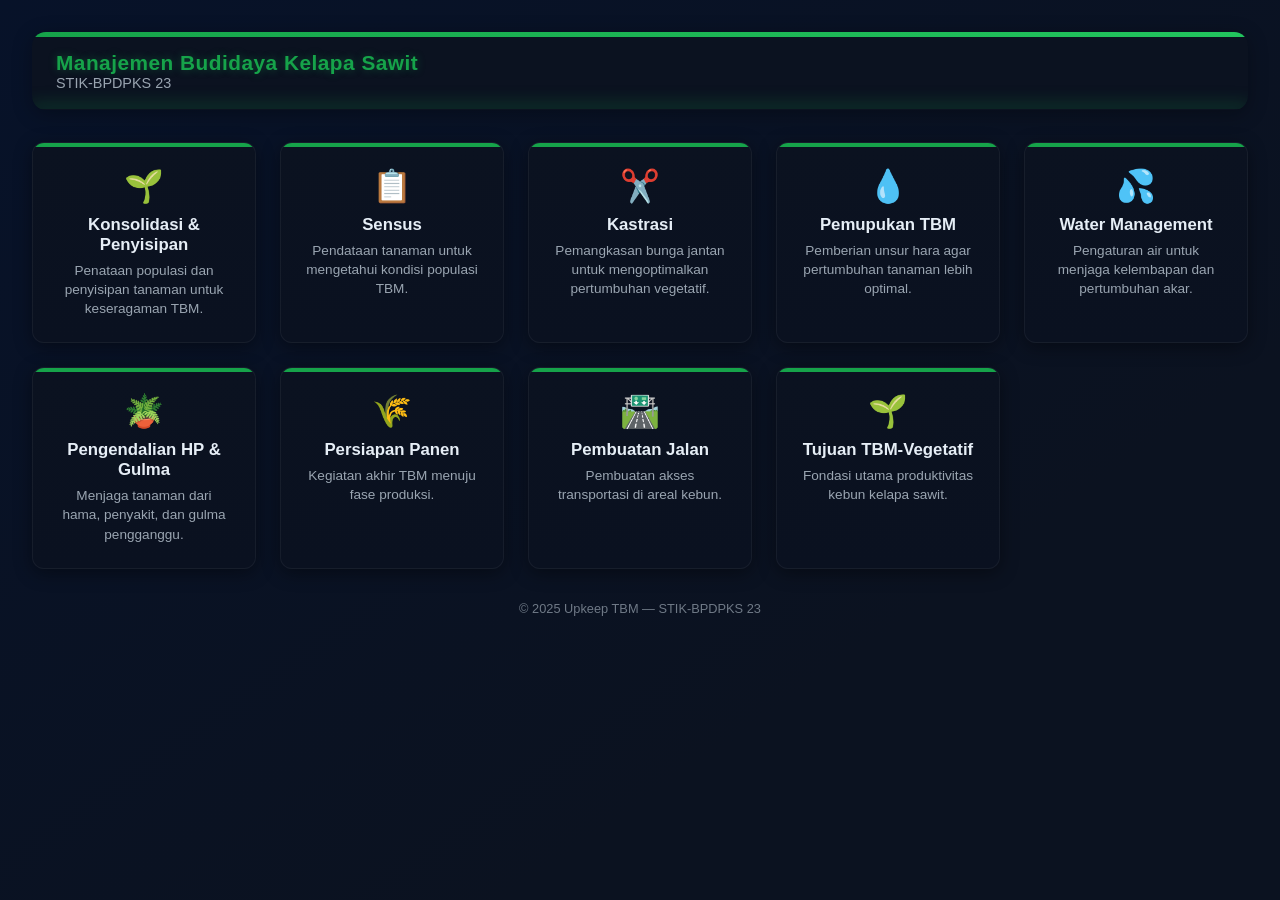
<file: index.html>
<!DOCTYPE html>
<html lang="id">
<head>
  <meta charset="UTF-8" />
  <meta name="viewport" content="width=device-width, initial-scale=1.0" />
  <title>Upkeep TBM - Home</title>
  <style>
    :root {
      --bg: #0a1120;
      --card: #0b1220;
      --text: #e6eef6;
      --muted: #9aa5b1;
      --accent: #16a34a;
      --hover: rgba(255,255,255,0.08);
      --radius: 14px;
      font-family: "Inter", "Segoe UI", sans-serif;
    }

    * { box-sizing: border-box; margin: 0; padding: 0; }

    body {
      height: 100vh;
      background: linear-gradient(145deg, #071229, #0b1220 70%);
      color: var(--text);
      overflow: hidden;
      display: flex;
      flex-direction: column;
    }

    /* === MAIN CONTENT === */
    .main-content {
      flex: 1;
      padding: 2rem;
      overflow-y: auto;
    }

    /* === HEADER UTAMA DENGAN ACCENT HIJAU === */
    header {
      display: flex;
      justify-content: space-between;
      align-items: center;
      background: var(--card);
      padding: 1.2rem 1.5rem;
      border-radius: var(--radius);
      box-shadow: 0 4px 20px rgba(0,0,0,0.3);
      margin-bottom: 2rem;
      position: relative;
      overflow: hidden;
    }

    /* Garis hijau accent di bagian atas header */
    header::before {
      content: "";
      position: absolute;
      top: 0;
      left: 0;
      height: 5px;
      width: 100%;
      background: linear-gradient(90deg, var(--accent), #22c55e);
    }

    /* Efek cahaya lembut hijau */
    header::after {
      content: "";
      position: absolute;
      bottom: 0;
      left: 0;
      width: 100%;
      height: 1px;
      box-shadow: 0 0 18px 2px rgba(22,163,74,0.6);
    }

    header h3 {
      margin: 0;
      font-size: 1.3rem;
      color: var(--accent);
      letter-spacing: 0.5px;
      text-shadow: 0 0 8px rgba(22,163,74,0.4);
    }

    header p {
      margin: 0;
      font-size: 0.9rem;
      color: var(--muted);
    }

    /* === DASHBOARD === */
    .dashboard {
      display: grid;
      grid-template-columns: repeat(auto-fit, minmax(220px, 1fr));
      gap: 1.5rem;
    }

    .card {
      position: relative;
      background: linear-gradient(180deg, var(--card), var(--bg));
      padding: 1.5rem;
      border-radius: 12px;
      border: 1px solid rgba(255,255,255,0.05);
      text-align: center;
      box-shadow: 0 4px 18px rgba(0,0,0,0.4);
      cursor: pointer;
      transition: 0.3s;
      overflow: hidden;
    }

    /* Garis accent hijau di atas card */
    .card::before {
      content: "";
      position: absolute;
      top: 0;
      left: 0;
      width: 100%;
      height: 4px;
      background: var(--accent);
      border-top-left-radius: 12px;
      border-top-right-radius: 12px;
      transition: 0.3s;
    }

    .card:hover {
      transform: translateY(-6px);
      background: rgba(22,163,74,0.08);
      box-shadow: 0 8px 25px rgba(0,0,0,0.45);
    }

    .card:hover::before {
      height: 6px;
      background: #22c55e; /* Warna accent lebih terang saat hover */
    }

    .card .emoji {
      font-size: 2rem;
      margin-bottom: 0.6rem;
    }

    .card h2 {
      color: var(--text);
      font-size: 1.05rem;
      margin-bottom: 0.4rem;
    }

    .card p {
      color: var(--muted);
      font-size: 0.85rem;
      line-height: 1.4;
    }

    footer {
      text-align: center;
      color: var(--muted);
      font-size: 0.8rem;
      margin-top: 2rem;
      opacity: 0.7;
    }
  </style>
</head>

<body>
  <main class="main-content">
    <header>
      <div>
        <h3>Manajemen Budidaya Kelapa Sawit</h3>
        <p>STIK-BPDPKS 23</p>
      </div>
    </header>

    <section class="dashboard">
      <div class="card" onclick="window.location.href='Konsolidasi.html'">
        <div class="emoji">🌱</div>
        <h2>Konsolidasi & Penyisipan</h2>
        <p>Penataan populasi dan penyisipan tanaman untuk keseragaman TBM.</p>
      </div>

      <div class="card" onclick="window.location.href='Sensus.html'">
        <div class="emoji">📋</div>
        <h2>Sensus</h2>
        <p>Pendataan tanaman untuk mengetahui kondisi populasi TBM.</p>
      </div>

      <div class="card" onclick="window.location.href='Kastrasi.html'">
        <div class="emoji">✂️</div>
        <h2>Kastrasi</h2>
        <p>Pemangkasan bunga jantan untuk mengoptimalkan pertumbuhan vegetatif.</p>
      </div>

      <div class="card" onclick="window.location.href='Pemupukan_TBM.html'">
        <div class="emoji">💧</div>
        <h2>Pemupukan TBM</h2>
        <p>Pemberian unsur hara agar pertumbuhan tanaman lebih optimal.</p>
      </div>

      <div class="card" onclick="window.location.href='Water_Management.html'">
        <div class="emoji">💦</div>
        <h2>Water Management</h2>
        <p>Pengaturan air untuk menjaga kelembapan dan pertumbuhan akar.</p>
      </div>

      <div class="card" onclick="window.location.href='Pengendalian_HP_dan_Gulma.html'">
        <div class="emoji">🪴</div>
        <h2>Pengendalian HP & Gulma</h2>
        <p>Menjaga tanaman dari hama, penyakit, dan gulma pengganggu.</p>
      </div>

      <div class="card" onclick="window.location.href='Persiapan_Panen.html'">
        <div class="emoji">🌾</div>
        <h2>Persiapan Panen</h2>
        <p>Kegiatan akhir TBM menuju fase produksi.</p>
      </div>

      <div class="card" onclick="window.location.href='Pembuatan_Jalan.html'">
        <div class="emoji">🛣️</div>
        <h2>Pembuatan Jalan</h2>
        <p>Pembuatan akses transportasi di areal kebun.</p>
      </div>

      <div class="card" onclick="window.location.href='Tujuan_TBM_Vegetatif.html'">
        <div class="emoji">🌱</div>
        <h2>Tujuan TBM-Vegetatif</h2>
        <p>Fondasi utama produktivitas kebun kelapa sawit.</p>
      </div>
    </section>

    <footer>© 2025 Upkeep TBM — STIK-BPDPKS 23</footer>
  </main>
</body>
</html>
</file>
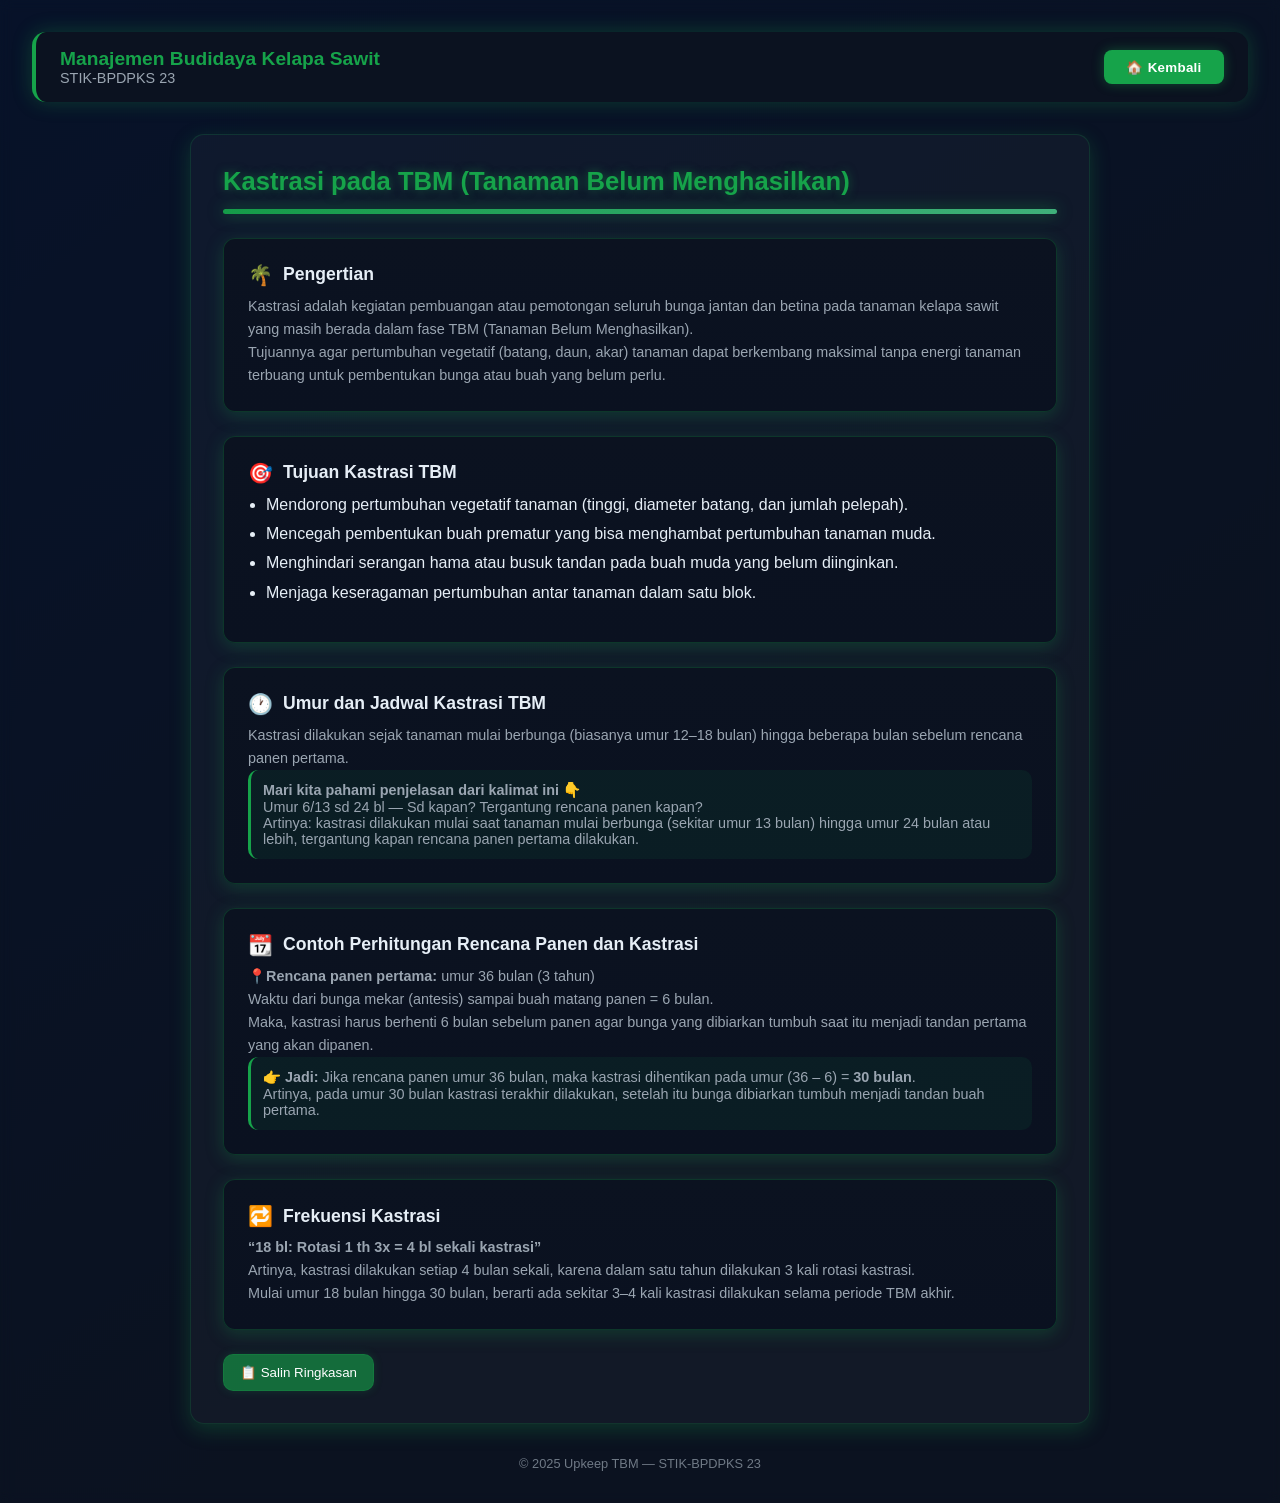
<file: Kastrasi.html>
<!DOCTYPE html>
<html lang="id">
<head>
  <meta charset="UTF-8" />
  <meta name="viewport" content="width=device-width, initial-scale=1.0" />
  <title>Upkeep TBM - Kastrasi TBM</title>
  <style>
    :root {
      --bg: #0a1120;
      --card: #0b1220;
      --text: #e6eef6;
      --muted: #9aa5b1;
      --accent: #16a34a;
      --hover: rgba(22,163,74,0.15);
      --radius: 14px;
      font-family: "Inter", "Segoe UI", sans-serif;
    }

    * {
      box-sizing: border-box;
      margin: 0;
      padding: 0;
      transition: all 0.25s ease;
    }

    body {
      min-height: 100vh;
      background: linear-gradient(145deg, #071229, #0b1220 70%);
      color: var(--text);
      display: flex;
      flex-direction: column;
      overflow-x: hidden;
    }

    /* === MAIN CONTENT === */
    .main-content {
      flex: 1;
      padding: 2rem;
      overflow-y: auto;
      backdrop-filter: blur(6px);
      animation: fadeIn 0.8s ease;
    }

    @keyframes fadeIn {
      from { opacity: 0; transform: translateY(10px); }
      to { opacity: 1; transform: translateY(0); }
    }

    header {
      display: flex;
      justify-content: space-between;
      align-items: center;
      background: var(--card);
      padding: 1rem 1.5rem;
      border-radius: var(--radius);
      border-left: 4px solid var(--accent);
      box-shadow: 0 0 20px rgba(22,163,74,0.3);
      margin-bottom: 2rem;
    }

   header h3 {
      margin: 0;
      font-size: 1.2rem;
      color: var(--accent);
    }

    header p {
      margin: 0;
      font-size: 0.9rem;
      color: var(--muted);
    }

    header button {
      background: var(--accent);
      border: none;
      color: #fff;
      padding: 0.6rem 1.4rem;
      border-radius: 8px;
      cursor: pointer;
      font-weight: 600;
      letter-spacing: 0.3px;
      box-shadow: 0 0 12px rgba(22,163,74,0.4);
    }

    header button:hover {
      background: #22c55e;
      transform: scale(1.05);
      box-shadow: 0 0 18px rgba(22,163,74,0.6);
    }

    /* === KONTEN === */
    .wrap {
      background: rgba(255,255,255,0.03);
      border-radius: var(--radius);
      border: 1px solid rgba(22,163,74,0.2);
      box-shadow: 0 6px 20px rgba(22,163,74,0.25);
      padding: 2rem;
      max-width: 900px;
      margin: 0 auto;
      transition: 0.3s;
    }

    .wrap:hover {
      background: rgba(255,255,255,0.05);
      border-color: rgba(22,163,74,0.5);
      box-shadow: 0 0 25px rgba(22,163,74,0.4);
    }

    .wrap h1 {
      font-size: 1.6rem;
      color: var(--accent);
      margin-bottom: 0.8rem;
      text-shadow: 0 0 10px rgba(22,163,74,0.5);
    }

    .accent-bar {
      height: 5px;
      border-radius: 6px;
      background: linear-gradient(90deg, rgba(22,163,74,0.95), rgba(66,185,127,0.95));
      box-shadow: 0 0 15px rgba(22,163,74,0.6);
      margin-bottom: 1.5rem;
      animation: glow 3s ease-in-out infinite;
    }

    @keyframes glow {
      0%, 100% { box-shadow: 0 0 10px rgba(22,163,74,0.4); }
      50% { box-shadow: 0 0 25px rgba(22,163,74,0.7); }
    }

    .card {
      background: linear-gradient(180deg, var(--card), var(--bg));
      padding: 1.5rem;
      border-radius: 12px;
      border: 1px solid rgba(22,163,74,0.25);
      box-shadow: 0 4px 18px rgba(22,163,74,0.25);
      margin-bottom: 1.5rem;
    }

    .card:hover {
      border-color: rgba(22,163,74,0.5);
      box-shadow: 0 0 20px rgba(22,163,74,0.5);
    }

    .section-title {
      display: flex;
      align-items: center;
      gap: 10px;
      margin-bottom: 8px;
    }

    .section-title h2 {
      font-size: 1.1rem;
      color: var(--text);
    }

    .emoji { font-size: 20px; }

    .muted { color: var(--muted); font-size: 0.9rem; line-height: 1.6; }

    ul.bullets { padding-left: 18px; margin: 8px 0 14px 0; }
    ul.bullets li { margin: 6px 0; line-height: 1.45; }

    .note {
      background: rgba(22,163,74,0.08);
      padding: 12px;
      border-radius: 10px;
      color: var(--muted);
      font-size: 0.9rem;
      border-left: 3px solid var(--accent);
    }

    button.copy {
      margin-top: 22px;
      background: rgba(22,163,74,0.6);
      border: 1px solid rgba(22,163,74,0.25);
      color: #fff;
      padding: 10px 16px;
      border-radius: 10px;
      cursor: pointer;
      transition: 0.3s;
      display: block;
      box-shadow: 0 0 10px rgba(22,163,74,0.2);
    }

    button.copy:hover {
      color: #e6eef6;
      background: var(--accent);
      transform: scale(1.05);
      box-shadow: 0 0 20px rgba(22,163,74,0.35);
    }

    button.copy:active { transform: scale(0.96); }

    footer {
      text-align: center;
      color: var(--muted);
      font-size: 0.8rem;
      margin-top: 2rem;
      opacity: 0.7;
    }
  </style>
</head>

<body>
  <main class="main-content">
    <header>
      <div>
        <h3>Manajemen Budidaya Kelapa Sawit</h3>
        <p>STIK-BPDPKS 23</p>
      </div>
      <button onclick="window.location.href='index.html'">🏠 Kembali</button>
    </header>

    <div class="wrap">
      <h1>Kastrasi pada TBM (Tanaman Belum Menghasilkan)</h1>
      <div class="accent-bar"></div>

      <section class="card">
        <div class="section-title"><div class="emoji">🌴</div><h2>Pengertian</h2></div>
        <p class="muted">
          Kastrasi adalah kegiatan pembuangan atau pemotongan seluruh bunga jantan dan betina pada tanaman kelapa sawit yang masih berada dalam fase TBM (Tanaman Belum Menghasilkan).
        </p>
        <p class="muted">
          Tujuannya agar pertumbuhan vegetatif (batang, daun, akar) tanaman dapat berkembang maksimal tanpa energi tanaman terbuang untuk pembentukan bunga atau buah yang belum perlu.
        </p>
      </section>

      <section class="card">
        <div class="section-title"><div class="emoji">🎯</div><h2>Tujuan Kastrasi TBM</h2></div>
        <ul class="bullets">
          <li>Mendorong pertumbuhan vegetatif tanaman (tinggi, diameter batang, dan jumlah pelepah).</li>
          <li>Mencegah pembentukan buah prematur yang bisa menghambat pertumbuhan tanaman muda.</li>
          <li>Menghindari serangan hama atau busuk tandan pada buah muda yang belum diinginkan.</li>
          <li>Menjaga keseragaman pertumbuhan antar tanaman dalam satu blok.</li>
        </ul>
      </section>

      <section class="card">
        <div class="section-title"><div class="emoji">🕐</div><h2>Umur dan Jadwal Kastrasi TBM</h2></div>
        <p class="muted">
          Kastrasi dilakukan sejak tanaman mulai berbunga (biasanya umur 12–18 bulan) hingga beberapa bulan sebelum rencana panen pertama.
        </p>
        <div class="note">
          <p><strong>Mari kita pahami penjelasan dari kalimat ini 👇</strong></p>
          <p>Umur 6/13 sd 24 bl — Sd kapan? Tergantung rencana panen kapan?</p>
          <p>Artinya: kastrasi dilakukan mulai saat tanaman mulai berbunga (sekitar umur 13 bulan) hingga umur 24 bulan atau lebih, tergantung kapan rencana panen pertama dilakukan.</p>
        </div>
      </section>

      <section class="card">
        <div class="section-title"><div class="emoji">📆</div><h2>Contoh Perhitungan Rencana Panen dan Kastrasi</h2></div>
        <p class="muted"><strong>📍Rencana panen pertama:</strong> umur 36 bulan (3 tahun)</p>
        <p class="muted">Waktu dari bunga mekar (antesis) sampai buah matang panen = 6 bulan.</p>
        <p class="muted">Maka, kastrasi harus berhenti 6 bulan sebelum panen agar bunga yang dibiarkan tumbuh saat itu menjadi tandan pertama yang akan dipanen.</p>
        <div class="note">
          <p><strong>👉 Jadi:</strong> Jika rencana panen umur 36 bulan, maka kastrasi dihentikan pada umur (36 – 6) = <strong>30 bulan</strong>.</p>
          <p>Artinya, pada umur 30 bulan kastrasi terakhir dilakukan, setelah itu bunga dibiarkan tumbuh menjadi tandan buah pertama.</p>
        </div>
      </section>

      <section class="card">
        <div class="section-title"><div class="emoji">🔁</div><h2>Frekuensi Kastrasi</h2></div>
        <p class="muted"><strong>“18 bl: Rotasi 1 th 3x = 4 bl sekali kastrasi”</strong></p>
        <p class="muted">Artinya, kastrasi dilakukan setiap 4 bulan sekali, karena dalam satu tahun dilakukan 3 kali rotasi kastrasi.</p>
        <p class="muted">Mulai umur 18 bulan hingga 30 bulan, berarti ada sekitar 3–4 kali kastrasi dilakukan selama periode TBM akhir.</p>
      </section>

      <button class="copy" onclick="copyText()">📋 Salin Ringkasan</button>
    </div>

    <footer>© 2025 Upkeep TBM — STIK-BPDPKS 23</footer>
  </main>

  <script>
    function copyText() {
      const text = `🌴 Kastrasi TBM\n\nKastrasi: Pemotongan bunga jantan & betina untuk fokus pertumbuhan vegetatif.\nWaktu: Umur 12–30 bulan (tergantung rencana panen).\nFrekuensi: 4 bulan sekali.\nBerhenti kastrasi: 6 bulan sebelum panen pertama.`;
      navigator.clipboard.writeText(text)
        .then(() => alert('✅ Ringkasan berhasil disalin ke clipboard'))
        .catch(() => alert('❌ Gagal menyalin teks.'));
    }
  </script>
</body>
</html>
</file>
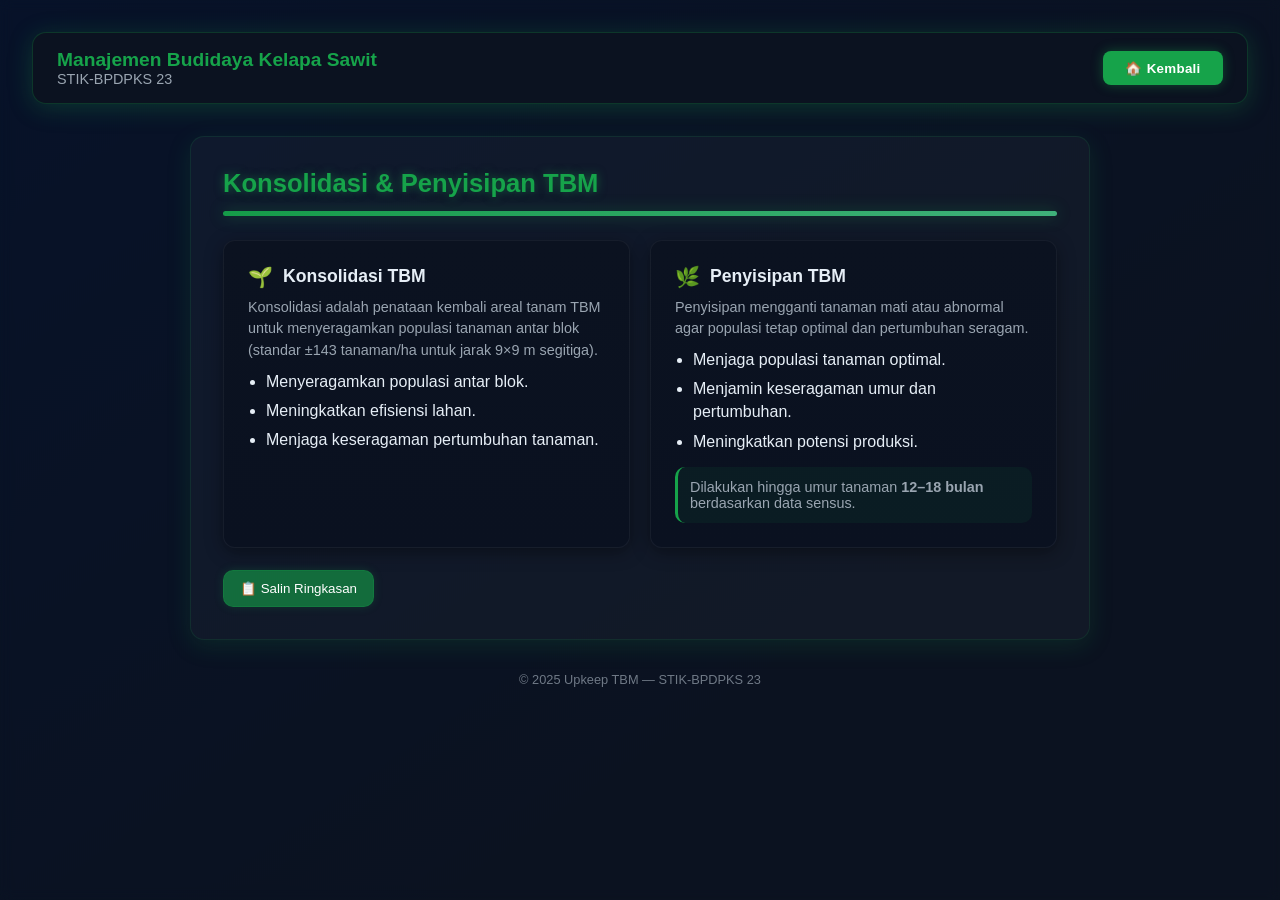
<file: Konsolidasi.html>
<!DOCTYPE html>
<html lang="id">
<head>
  <meta charset="UTF-8" />
  <meta name="viewport" content="width=device-width, initial-scale=1.0" />
  <title>Upkeep TBM - Konsolidasi & Penyisipan</title>
  <style>
    :root {
      --bg: #0a1120;
      --card: #0b1220;
      --text: #e6eef6;
      --muted: #9aa5b1;
      --accent: #16a34a;
      --hover: rgba(255,255,255,0.08);
      --radius: 14px;
      font-family: "Inter", "Segoe UI", sans-serif;
    }

    * { box-sizing: border-box; margin: 0; padding: 0; }

    body {
      min-height: 100vh;
      background: linear-gradient(145deg, #071229, #0b1220 70%);
      color: var(--text);
      display: flex;
      flex-direction: column;
      overflow-x: hidden;
    }

    /* === MAIN CONTENT === */
    .main-content {
      flex: 1;
      padding: 2rem;
      overflow-y: auto;
      backdrop-filter: blur(6px);
    }

    header {
      display: flex;
      justify-content: space-between;
      align-items: center;
      background: var(--card);
      padding: 1rem 1.5rem;
      border-radius: var(--radius);
      box-shadow: 0 4px 25px rgba(22,163,74,0.25);
      margin-bottom: 2rem;
      border: 1px solid rgba(22,163,74,0.25);
    }

    header h3 {
      margin: 0;
      font-size: 1.2rem;
      color: var(--accent);
    }

    header p {
      margin: 0;
      font-size: 0.9rem;
      color: var(--muted);
    }

    header button {
      background: var(--accent);
      border: none;
      color: #fff;
      padding: 0.6rem 1.4rem;
      border-radius: 8px;
      cursor: pointer;
      font-weight: 600;
      letter-spacing: 0.3px;
      transition: 0.3s;
      box-shadow: 0 0 12px rgba(22,163,74,0.4);
    }

    header button:hover {
      background: #22c55e;
      transform: scale(1.05);
      box-shadow: 0 0 16px rgba(34,197,94,0.6);
    }

    /* === KONTEN === */
    .wrap {
      background: rgba(255,255,255,0.03);
      border-radius: var(--radius);
      box-shadow: 0 6px 25px rgba(22,163,74,0.15);
      border: 1px solid rgba(22,163,74,0.15);
      padding: 2rem;
      max-width: 900px;
      margin: 0 auto;
      transition: 0.3s;
    }

    .wrap:hover {
      background: rgba(255,255,255,0.05);
      box-shadow: 0 0 25px rgba(22,163,74,0.25);
    }

    .wrap h1 {
      font-size: 1.6rem;
      color: var(--accent);
      margin-bottom: 0.8rem;
      text-shadow: 0 0 10px rgba(22,163,74,0.5);
    }

    .accent-bar {
      height: 5px;
      border-radius: 6px;
      background: linear-gradient(90deg, rgba(22,163,74,0.95), rgba(66,185,127,0.95));
      margin-bottom: 1.5rem;
      box-shadow: 0 0 15px rgba(22,163,74,0.4);
    }

    .grid {
      display: grid;
      grid-template-columns: 1fr 1fr;
      gap: 20px;
      margin-top: 10px;
    }

    @media (max-width: 760px) {
      .grid { grid-template-columns: 1fr; }
    }

    .card {
      background: linear-gradient(180deg, var(--card), var(--bg));
      padding: 1.5rem;
      border-radius: 12px;
      border: 1px solid rgba(255,255,255,0.05);
      box-shadow: 0 4px 18px rgba(0,0,0,0.4);
      transition: 0.3s;
    }

    .card:hover {
      border-color: rgba(22,163,74,0.35);
      box-shadow: 0 0 18px rgba(22,163,74,0.25);
    }

    .section-title {
      display: flex;
      align-items: center;
      gap: 10px;
      margin-bottom: 8px;
    }

    .section-title h2 {
      font-size: 1.1rem;
      color: var(--text);
    }

    .emoji { font-size: 20px; }

    .muted { color: var(--muted); font-size: 0.9rem; line-height: 1.5; }

    ul.bullets { padding-left: 18px; margin: 8px 0 14px 0; }
    ul.bullets li { margin: 6px 0; line-height: 1.45; }

    .note {
      background: rgba(22,163,74,0.07);
      padding: 12px;
      border-radius: 10px;
      color: var(--muted);
      font-size: 0.9rem;
      border-left: 3px solid var(--accent);
    }

    button.copy {
      margin-top: 22px;
      background: rgba(22,163,74,0.6);
      border: 1px solid rgba(22,163,74,0.25);
      color: #fff;
      padding: 10px 16px;
      border-radius: 10px;
      cursor: pointer;
      transition: 0.3s;
      display: block;
      box-shadow: 0 0 10px rgba(22,163,74,0.2);
    }

    button.copy:hover {
      color: #e6eef6;
      background: var(--accent);
      transform: scale(1.05);
      box-shadow: 0 0 20px rgba(22,163,74,0.35);
    }

    footer {
      text-align: center;
      color: var(--muted);
      font-size: 0.8rem;
      margin-top: 2rem;
      opacity: 0.7;
    }
  </style>
</head>

<body>
  <main class="main-content">
    <header>
      <div>
        <h3>Manajemen Budidaya Kelapa Sawit</h3>
        <p>STIK-BPDPKS 23</p>
      </div>
      <button onclick="window.location.href='index.html'">🏠 Kembali</button>
    </header>

    <div class="wrap">
      <h1>Konsolidasi & Penyisipan TBM</h1>
      <div class="accent-bar"></div>

      <div class="grid">
        <section class="card">
          <div class="section-title">
            <div class="emoji">🌱</div><h2>Konsolidasi TBM</h2>
          </div>
          <p class="muted">
            Konsolidasi adalah penataan kembali areal tanam TBM untuk menyeragamkan populasi tanaman antar blok (standar ±143 tanaman/ha untuk jarak 9×9 m segitiga).
          </p>
          <ul class="bullets">
            <li>Menyeragamkan populasi antar blok.</li>
            <li>Meningkatkan efisiensi lahan.</li>
            <li>Menjaga keseragaman pertumbuhan tanaman.</li>
          </ul>
        </section>

        <section class="card">
          <div class="section-title">
            <div class="emoji">🌿</div><h2>Penyisipan TBM</h2>
          </div>
          <p class="muted">
            Penyisipan mengganti tanaman mati atau abnormal agar populasi tetap optimal dan pertumbuhan seragam.
          </p>
          <ul class="bullets">
            <li>Menjaga populasi tanaman optimal.</li>
            <li>Menjamin keseragaman umur dan pertumbuhan.</li>
            <li>Meningkatkan potensi produksi.</li>
          </ul>
          <div class="note">
            Dilakukan hingga umur tanaman <strong>12–18 bulan</strong> berdasarkan data sensus.
          </div>
        </section>
      </div>

      <button class="copy" onclick="copyText()">📋 Salin Ringkasan</button>
    </div>

    <footer>© 2025 Upkeep TBM — STIK-BPDPKS 23</footer>
  </main>

  <script>
    function copyText(){
      const text = `🌱 Konsolidasi & Penyisipan TBM\n\nKonsolidasi: Penataan populasi TBM agar seragam.\nPenyisipan: Mengganti tanaman mati agar populasi optimal.\nWaktu: 12–18 bulan.`;
      navigator.clipboard.writeText(text)
        .then(() => alert('✅ Ringkasan berhasil disalin ke clipboard'))
        .catch(() => alert('❌ Gagal menyalin.'));
    }
  </script>
</body>
</html>
</file>
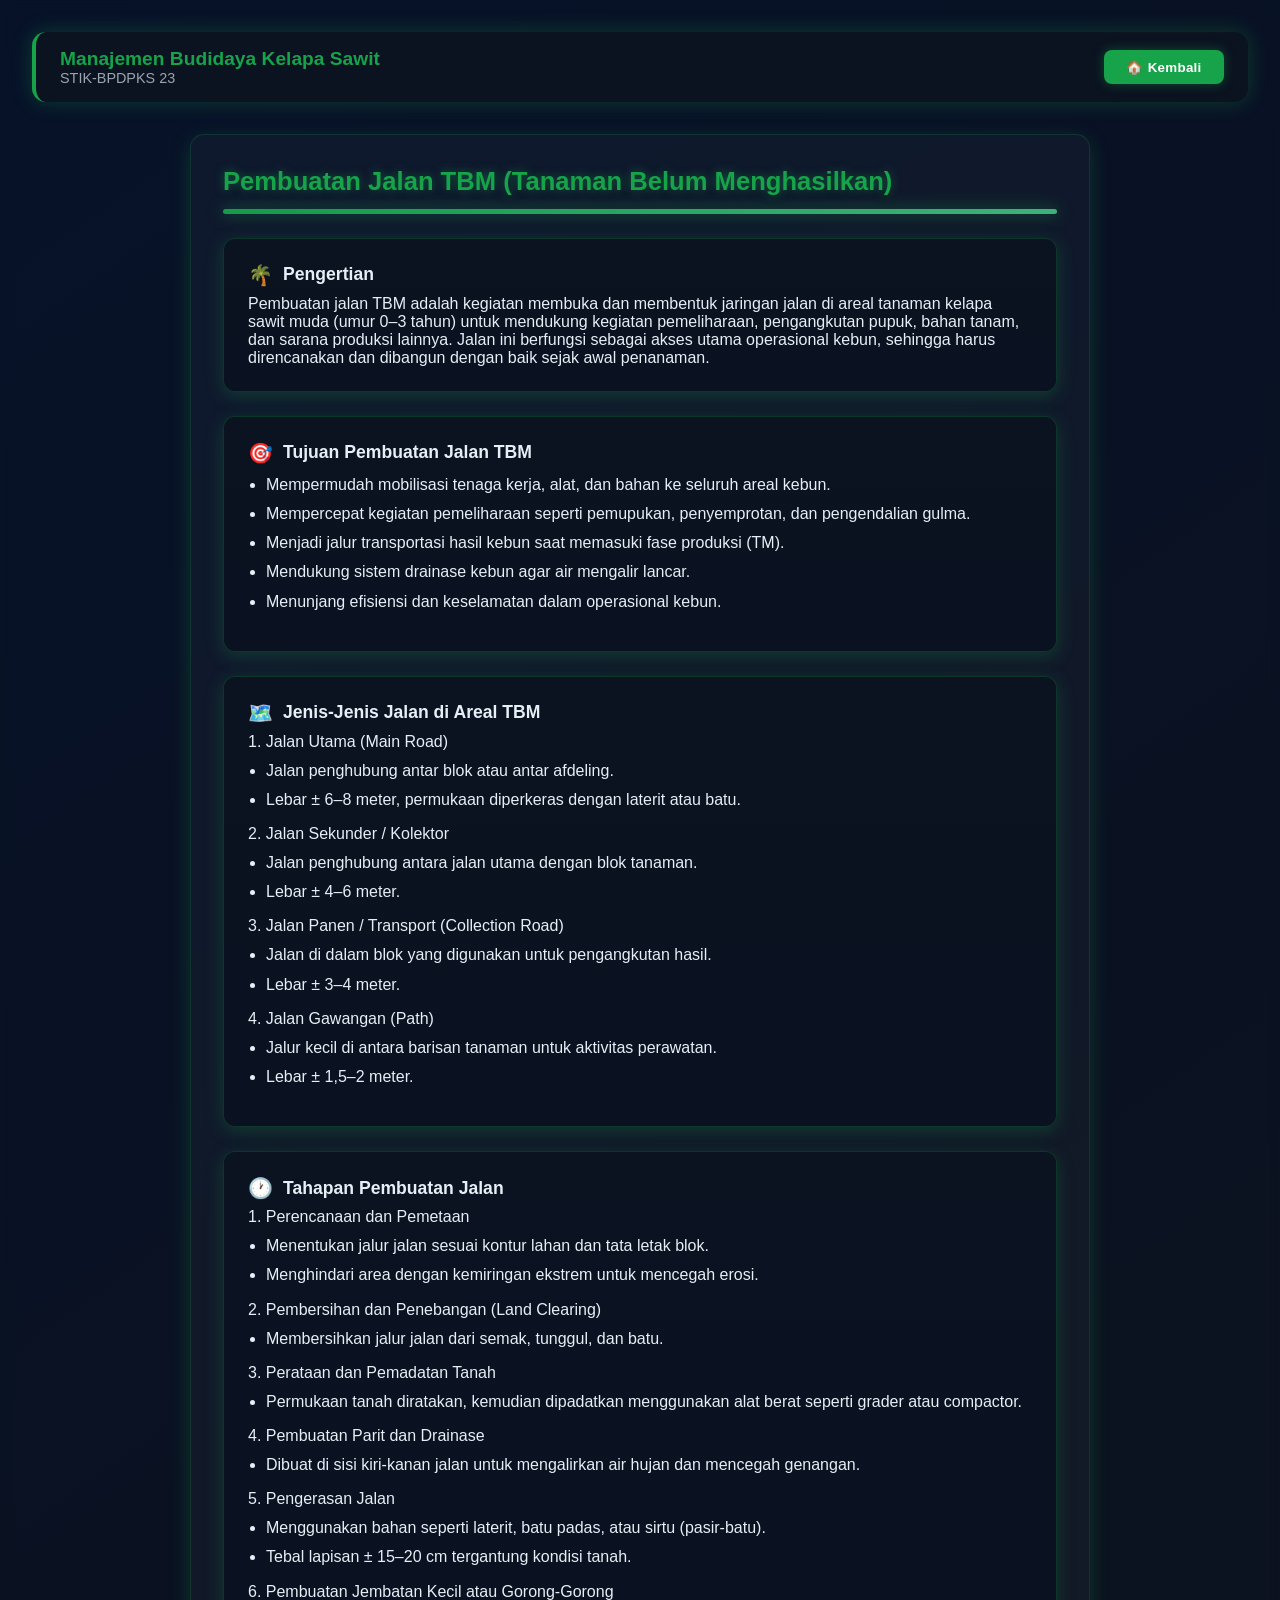
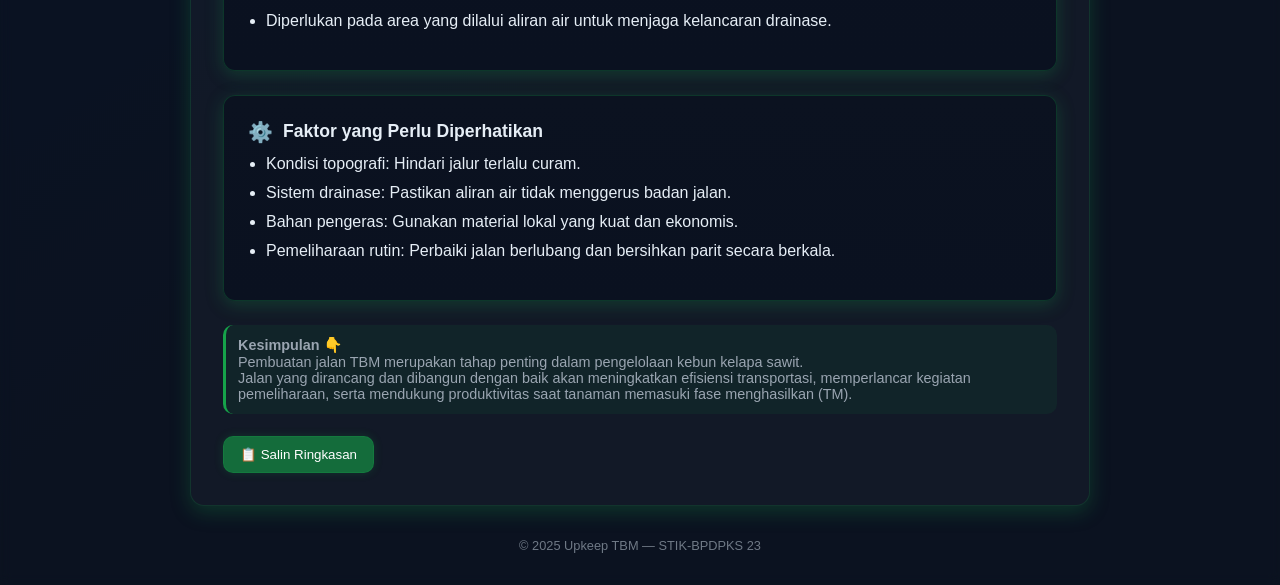
<file: Pembuatan_Jalan.html>
<!DOCTYPE html>
<html lang="id">
<head>
  <meta charset="UTF-8" />
  <meta name="viewport" content="width=device-width, initial-scale=1.0" />
  <title>Upkeep TBM - Pembuatan Jalan</title>
  <style>
    :root {
      --bg: #0a1120;
      --card: #0b1220;
      --text: #e6eef6;
      --muted: #9aa5b1;
      --accent: #16a34a;
      --hover: rgba(22,163,74,0.15);
      --radius: 14px;
      font-family: "Inter", "Segoe UI", sans-serif;
    }

    * {
      box-sizing: border-box;
      margin: 0;
      padding: 0;
      transition: all 0.25s ease;
    }

    body {
      min-height: 100vh;
      background: linear-gradient(145deg, #071229, #0b1220 70%);
      color: var(--text);
      display: flex;
      flex-direction: column;
      overflow-x: hidden;
    }

    /* === MAIN CONTENT === */
    .main-content {
      flex: 1;
      padding: 2rem;
      overflow-y: auto;
      backdrop-filter: blur(6px);
      animation: fadeIn 0.8s ease;
    }

    @keyframes fadeIn {
      from { opacity: 0; transform: translateY(10px); }
      to { opacity: 1; transform: translateY(0); }
    }

    header {
      display: flex;
      justify-content: space-between;
      align-items: center;
      background: var(--card);
      padding: 1rem 1.5rem;
      border-radius: var(--radius);
      border-left: 4px solid var(--accent);
      box-shadow: 0 0 20px rgba(22,163,74,0.3);
      margin-bottom: 2rem;
    }

   header h3 {
      margin: 0;
      font-size: 1.2rem;
      color: var(--accent);
    }

    header p {
      margin: 0;
      font-size: 0.9rem;
      color: var(--muted);
    }

    header button {
      background: var(--accent);
      border: none;
      color: #fff;
      padding: 0.6rem 1.4rem;
      border-radius: 8px;
      cursor: pointer;
      font-weight: 600;
      letter-spacing: 0.3px;
      box-shadow: 0 0 12px rgba(22,163,74,0.4);
    }

    header button:hover {
      background: #22c55e;
      transform: scale(1.05);
      box-shadow: 0 0 18px rgba(22,163,74,0.6);
    }

    /* === KONTEN === */
    .wrap {
      background: rgba(255,255,255,0.03);
      border-radius: var(--radius);
      border: 1px solid rgba(22,163,74,0.2);
      box-shadow: 0 6px 20px rgba(22,163,74,0.25);
      padding: 2rem;
      max-width: 900px;
      margin: 0 auto;
      transition: 0.3s;
    }

    .wrap:hover {
      background: rgba(255,255,255,0.05);
      border-color: rgba(22,163,74,0.5);
      box-shadow: 0 0 25px rgba(22,163,74,0.4);
    }

    .wrap h1 {
      font-size: 1.6rem;
      color: var(--accent);
      margin-bottom: 0.8rem;
      text-shadow: 0 0 10px rgba(22,163,74,0.5);
    }

    .accent-bar {
      height: 5px;
      border-radius: 6px;
      background: linear-gradient(90deg, rgba(22,163,74,0.95), rgba(66,185,127,0.95));
      box-shadow: 0 0 15px rgba(22,163,74,0.6);
      margin-bottom: 1.5rem;
      animation: glow 3s ease-in-out infinite;
    }

    @keyframes glow {
      0%, 100% { box-shadow: 0 0 10px rgba(22,163,74,0.4); }
      50% { box-shadow: 0 0 25px rgba(22,163,74,0.7); }
    }

    .card {
      background: linear-gradient(180deg, var(--card), var(--bg));
      padding: 1.5rem;
      border-radius: 12px;
      border: 1px solid rgba(22,163,74,0.25);
      box-shadow: 0 4px 18px rgba(22,163,74,0.25);
      margin-bottom: 1.5rem;
    }

    .card:hover {
      border-color: rgba(22,163,74,0.5);
      box-shadow: 0 0 20px rgba(22,163,74,0.5);
    }

    .section-title {
      display: flex;
      align-items: center;
      gap: 10px;
      margin-bottom: 8px;
    }

    .section-title h2 {
      font-size: 1.1rem;
      color: var(--text);
    }

    .emoji { font-size: 20px; }

    .muted { color: var(--muted); font-size: 0.9rem; line-height: 1.6; }

    ul.bullets { padding-left: 18px; margin: 8px 0 14px 0; }
    ul.bullets li { margin: 6px 0; line-height: 1.45; }

    .note {
      background: rgba(22,163,74,0.08);
      padding: 12px;
      border-radius: 10px;
      color: var(--muted);
      font-size: 0.9rem;
      border-left: 3px solid var(--accent);
    }

    button.copy {
      margin-top: 22px;
      background: rgba(22,163,74,0.6);
      border: 1px solid rgba(22,163,74,0.25);
      color: #fff;
      padding: 10px 16px;
      border-radius: 10px;
      cursor: pointer;
      transition: 0.3s;
      display: block;
      box-shadow: 0 0 10px rgba(22,163,74,0.2);
    }

    button.copy:hover {
      color: #e6eef6;
      background: var(--accent);
      transform: scale(1.05);
      box-shadow: 0 0 20px rgba(22,163,74,0.35);
    }

    button.copy:active { transform: scale(0.96); }

    footer {
      text-align: center;
      color: var(--muted);
      font-size: 0.8rem;
      margin-top: 2rem;
      opacity: 0.7;
    }
  </style>
</head>

<body>
  <main class="main-content">
    <header>
      <div>
        <h3>Manajemen Budidaya Kelapa Sawit</h3>
        <p>STIK-BPDPKS 23</p>
      </div>
      <button onclick="window.location.href='index.html'">🏠 Kembali</button>
    </header>

    <div class="wrap">
      <h1>Pembuatan Jalan TBM (Tanaman Belum Menghasilkan)</h1>
      <div class="accent-bar"></div>

      <section class="card">
        <div class="section-title"><div class="emoji">🌴</div><h2>Pengertian</h2></div>
          Pembuatan jalan TBM adalah kegiatan membuka dan membentuk jaringan jalan di areal tanaman kelapa sawit muda (umur 0–3 tahun) untuk mendukung kegiatan pemeliharaan, pengangkutan pupuk, bahan tanam, dan sarana produksi lainnya.
          Jalan ini berfungsi sebagai akses utama operasional kebun, sehingga harus direncanakan dan dibangun dengan baik sejak awal penanaman.
      </section>

      <section class="card">
        <div class="section-title"><div class="emoji">🎯</div><h2>Tujuan Pembuatan Jalan TBM</h2></div>
        <ul class="bullets">
          <li>Mempermudah mobilisasi tenaga kerja, alat, dan bahan ke seluruh areal kebun.</li>
          <li>Mempercepat kegiatan pemeliharaan seperti pemupukan, penyemprotan, dan pengendalian gulma.</li>
          <li>Menjadi jalur transportasi hasil kebun saat memasuki fase produksi (TM).</li>
          <li>Mendukung sistem drainase kebun agar air mengalir lancar.</li>
          <li>Menunjang efisiensi dan keselamatan dalam operasional kebun.</li>
        </ul>
      </section>

      <section class="card">
        <div class="section-title"><div class=emoji>🗺️</div><h2>Jenis-Jenis Jalan di Areal TBM</h2></div>
            1. Jalan Utama (Main Road)
            <ul class="bullets">
                <li>Jalan penghubung antar blok atau antar afdeling.</li>
                <li>Lebar ± 6–8 meter, permukaan diperkeras dengan laterit atau batu.</li>
            </ul>
            2. Jalan Sekunder / Kolektor
            <ul class="bullets">
                <li>Jalan penghubung antara jalan utama dengan blok tanaman.</li>
                <li>Lebar ± 4–6 meter.</li>
            </ul>
            3. Jalan Panen / Transport (Collection Road)
            <ul class="bullets">
                <li>Jalan di dalam blok yang digunakan untuk pengangkutan hasil.</li>
                <li>Lebar ± 3–4 meter.</li>
            </ul>
            4. Jalan Gawangan (Path)
            <ul class="bullets">
                <li>Jalur kecil di antara barisan tanaman untuk aktivitas perawatan.</li>
                <li>Lebar ± 1,5–2 meter.</li>
            </ul>
      </section>

      <section class="card">
        <div class="section-title"><div class="emoji">🕐</div><h2>Tahapan Pembuatan Jalan</h2></div>
         1. Perencanaan dan Pemetaan
         <ul class="bullets">
            <li>Menentukan jalur jalan sesuai kontur lahan dan tata letak blok.</li>
            <li>Menghindari area dengan kemiringan ekstrem untuk mencegah erosi.</li>
         </ul>
         2. Pembersihan dan Penebangan (Land Clearing)
         <ul class="bullets">
            <li>Membersihkan jalur jalan dari semak, tunggul, dan batu.</li>
         </ul>
         3. Perataan dan Pemadatan Tanah
         <ul class="bullets">
            <li>Permukaan tanah diratakan, kemudian dipadatkan menggunakan alat berat seperti grader atau compactor.</li>
         </ul>
         4. Pembuatan Parit dan Drainase
         <ul class="bullets">
            <li>Dibuat di sisi kiri-kanan jalan untuk mengalirkan air hujan dan mencegah genangan.</li>
         </ul>
         5. Pengerasan Jalan
         <ul class="bullets">
            <li>Menggunakan bahan seperti laterit, batu padas, atau sirtu (pasir-batu).</li>
            <li>Tebal lapisan ± 15–20 cm tergantung kondisi tanah.</li>
         </ul>
         6. Pembuatan Jembatan Kecil atau Gorong-Gorong
         <ul class="bullets">
            <li>Diperlukan pada area yang dilalui aliran air untuk menjaga kelancaran drainase.</li>
         </ul>
      </section>

      <section class="card">
        <div class="section-title"><div class="emoji">⚙️</div><h2>Faktor yang Perlu Diperhatikan</h2></div>
        <ul class="bullets">
            <li>Kondisi topografi: Hindari jalur terlalu curam.</li>
            <li>Sistem drainase: Pastikan aliran air tidak menggerus badan jalan.</li>
            <li>Bahan pengeras: Gunakan material lokal yang kuat dan ekonomis.</li>
            <li>Pemeliharaan rutin: Perbaiki jalan berlubang dan bersihkan parit secara berkala.</li>
        </ul>
      </section>
      <div class="note">
          <p><strong>Kesimpulan 👇</strong></p>
          <p>Pembuatan jalan TBM merupakan tahap penting dalam pengelolaan kebun kelapa sawit.</p>
          <p>Jalan yang dirancang dan dibangun dengan baik akan meningkatkan efisiensi transportasi, memperlancar kegiatan pemeliharaan, serta mendukung produktivitas saat tanaman memasuki fase menghasilkan (TM).</p>
        </div>

      <button class="copy" onclick="copyText()">📋 Salin Ringkasan</button>
    </div>

    <footer>© 2025 Upkeep TBM — STIK-BPDPKS 23</footer>
  </main>

  <script>
    function copyText() {
      const text = `🛣️ Pembuatan Jalan TBM\n\nPembuatan jalan TBM bertujuan untuk mempermudah akses kegiatan pemeliharaan dan transportasi di areal kelapa sawit muda. Jalan yang dirancang dengan baik akan memperlancar mobilisasi tenaga kerja, alat, dan bahan, serta mendukung sistem drainase kebun. Dengan pembangunan dan pemeliharaan jalan yang tepat, efisiensi kerja meningkat dan kebun siap menghadapi fase produksi secara optimal.`;
      navigator.clipboard.writeText(text)
        .then(() => alert('✅ Ringkasan berhasil disalin ke clipboard'))
        .catch(() => alert('❌ Gagal menyalin teks.'));
    }
  </script>
</body>
</html>
</file>
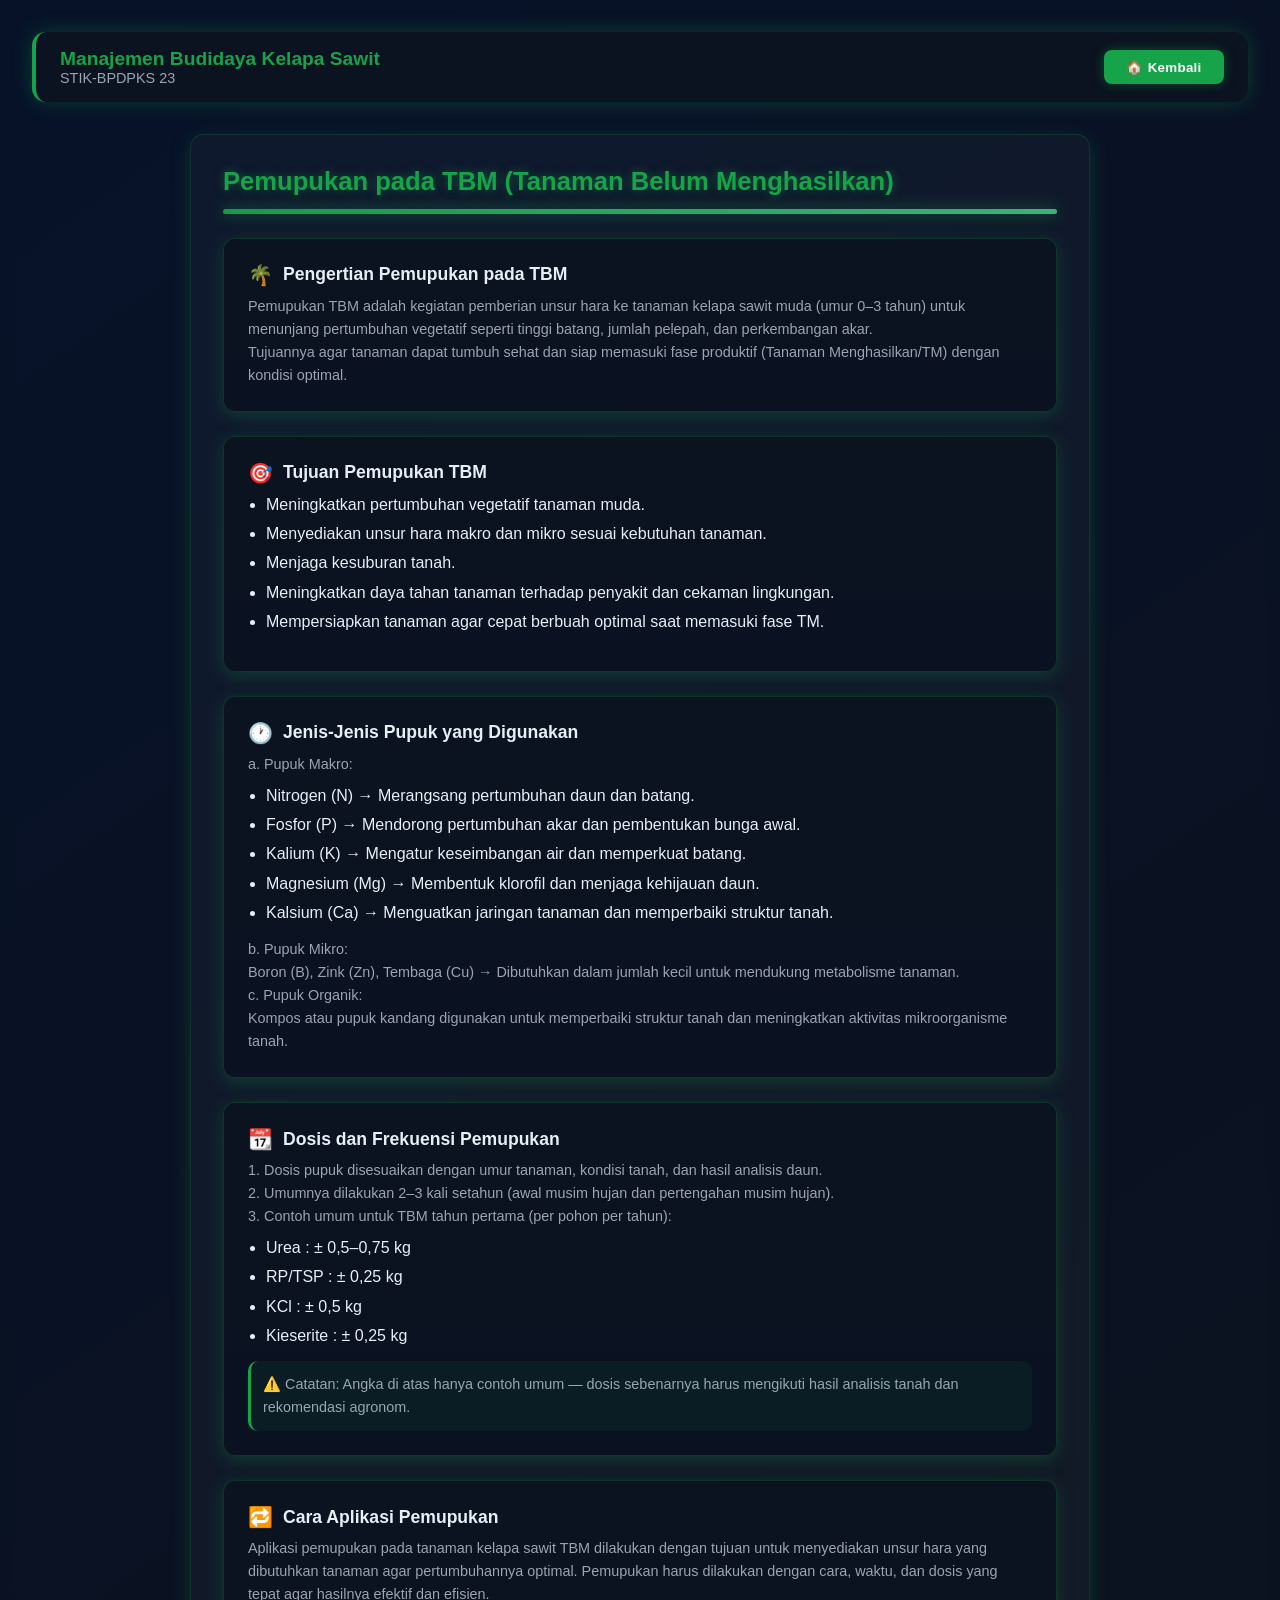
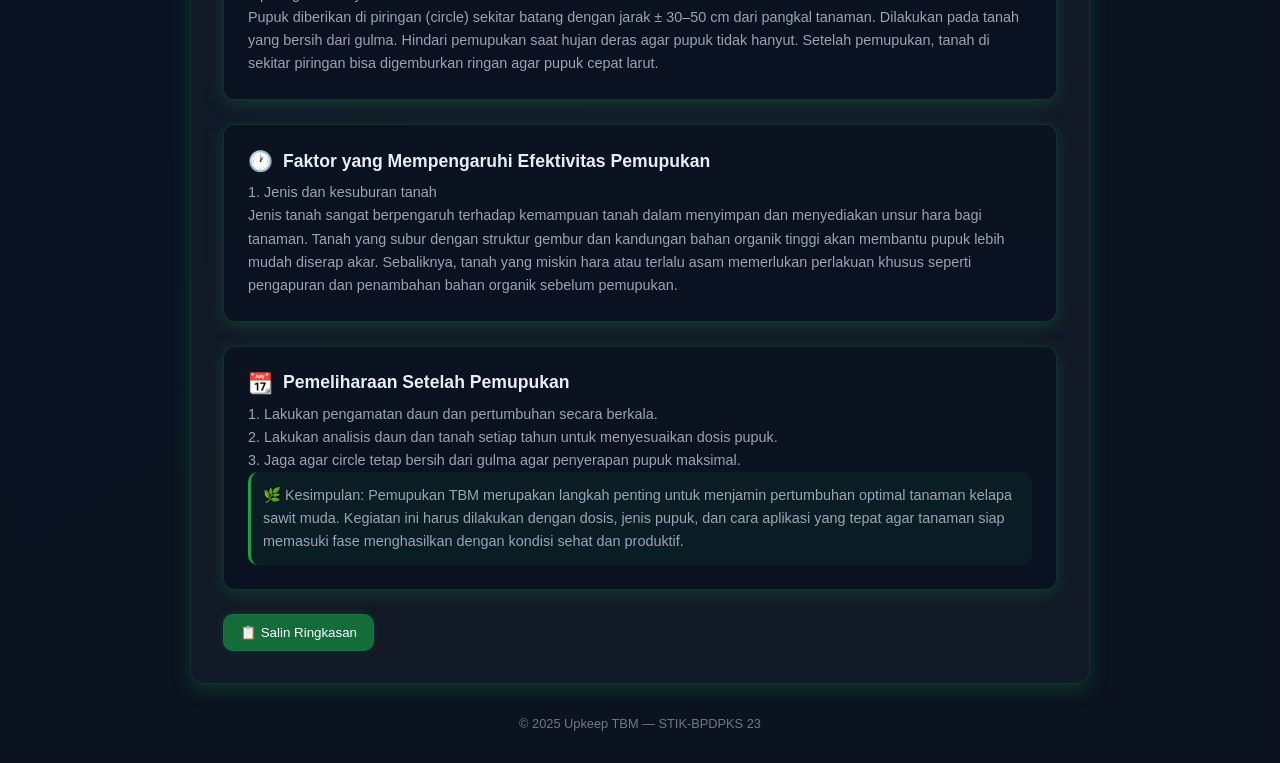
<file: Pemupukan_TBM.html>
<!DOCTYPE html>
<html lang="id">
<head>
  <meta charset="UTF-8" />
  <meta name="viewport" content="width=device-width, initial-scale=1.0" />
  <title>Upkeep TBM - Pemupukan TBM</title>
  <style>
    :root {
      --bg: #0a1120;
      --card: #0b1220;
      --text: #e6eef6;
      --muted: #9aa5b1;
      --accent: #16a34a;
      --hover: rgba(22,163,74,0.15);
      --radius: 14px;
      font-family: "Inter", "Segoe UI", sans-serif;
    }

    * {
      box-sizing: border-box;
      margin: 0;
      padding: 0;
      transition: all 0.25s ease;
    }

    body {
      min-height: 100vh;
      background: linear-gradient(145deg, #071229, #0b1220 70%);
      color: var(--text);
      display: flex;
      flex-direction: column;
      overflow-x: hidden;
    }

    /* === MAIN CONTENT === */
    .main-content {
      flex: 1;
      padding: 2rem;
      overflow-y: auto;
      backdrop-filter: blur(6px);
      animation: fadeIn 0.8s ease;
    }

    @keyframes fadeIn {
      from { opacity: 0; transform: translateY(10px); }
      to { opacity: 1; transform: translateY(0); }
    }

    header {
      display: flex;
      justify-content: space-between;
      align-items: center;
      background: var(--card);
      padding: 1rem 1.5rem;
      border-radius: var(--radius);
      border-left: 4px solid var(--accent);
      box-shadow: 0 0 20px rgba(22,163,74,0.3);
      margin-bottom: 2rem;
    }

   header h3 {
      margin: 0;
      font-size: 1.2rem;
      color: var(--accent);
    }

    header p {
      margin: 0;
      font-size: 0.9rem;
      color: var(--muted);
    }

    header button {
      background: var(--accent);
      border: none;
      color: #fff;
      padding: 0.6rem 1.4rem;
      border-radius: 8px;
      cursor: pointer;
      font-weight: 600;
      letter-spacing: 0.3px;
      box-shadow: 0 0 12px rgba(22,163,74,0.4);
    }

    header button:hover {
      background: #22c55e;
      transform: scale(1.05);
      box-shadow: 0 0 18px rgba(22,163,74,0.6);
    }

    /* === KONTEN === */
    .wrap {
      background: rgba(255,255,255,0.03);
      border-radius: var(--radius);
      border: 1px solid rgba(22,163,74,0.2);
      box-shadow: 0 6px 20px rgba(22,163,74,0.25);
      padding: 2rem;
      max-width: 900px;
      margin: 0 auto;
      transition: 0.3s;
    }

    .wrap:hover {
      background: rgba(255,255,255,0.05);
      border-color: rgba(22,163,74,0.5);
      box-shadow: 0 0 25px rgba(22,163,74,0.4);
    }

    .wrap h1 {
      font-size: 1.6rem;
      color: var(--accent);
      margin-bottom: 0.8rem;
      text-shadow: 0 0 10px rgba(22,163,74,0.5);
    }

    .accent-bar {
      height: 5px;
      border-radius: 6px;
      background: linear-gradient(90deg, rgba(22,163,74,0.95), rgba(66,185,127,0.95));
      box-shadow: 0 0 15px rgba(22,163,74,0.6);
      margin-bottom: 1.5rem;
      animation: glow 3s ease-in-out infinite;
    }

    @keyframes glow {
      0%, 100% { box-shadow: 0 0 10px rgba(22,163,74,0.4); }
      50% { box-shadow: 0 0 25px rgba(22,163,74,0.7); }
    }

    .card {
      background: linear-gradient(180deg, var(--card), var(--bg));
      padding: 1.5rem;
      border-radius: 12px;
      border: 1px solid rgba(22,163,74,0.25);
      box-shadow: 0 4px 18px rgba(22,163,74,0.25);
      margin-bottom: 1.5rem;
    }

    .card:hover {
      border-color: rgba(22,163,74,0.5);
      box-shadow: 0 0 20px rgba(22,163,74,0.5);
    }

    .section-title {
      display: flex;
      align-items: center;
      gap: 10px;
      margin-bottom: 8px;
    }

    .section-title h2 {
      font-size: 1.1rem;
      color: var(--text);
    }

    .emoji { font-size: 20px; }

    .muted { color: var(--muted); font-size: 0.9rem; line-height: 1.6; }

    ul.bullets { padding-left: 18px; margin: 8px 0 14px 0; }
    ul.bullets li { margin: 6px 0; line-height: 1.45; }

    .note {
      background: rgba(22,163,74,0.08);
      padding: 12px;
      border-radius: 10px;
      color: var(--muted);
      font-size: 0.9rem;
      border-left: 3px solid var(--accent);
    }

    button.copy {
      margin-top: 22px;
      background: rgba(22,163,74,0.6);
      border: 1px solid rgba(22,163,74,0.25);
      color: #fff;
      padding: 10px 16px;
      border-radius: 10px;
      cursor: pointer;
      transition: 0.3s;
      display: block;
      box-shadow: 0 0 10px rgba(22,163,74,0.2);
    }

    button.copy:hover {
      color: #e6eef6;
      background: var(--accent);
      transform: scale(1.05);
      box-shadow: 0 0 20px rgba(22,163,74,0.35);
    }

    button.copy:active { transform: scale(0.96); }

    footer {
      text-align: center;
      color: var(--muted);
      font-size: 0.8rem;
      margin-top: 2rem;
      opacity: 0.7;
    }
  </style>
</head>

<body>
  <main class="main-content">
    <header>
      <div>
        <h3>Manajemen Budidaya Kelapa Sawit</h3>
        <p>STIK-BPDPKS 23</p>
      </div>
      <button onclick="window.location.href='index.html'">🏠 Kembali</button>
    </header>

    <div class="wrap">
      <h1>Pemupukan pada TBM (Tanaman Belum Menghasilkan)</h1>
      <div class="accent-bar"></div>

      <section class="card">
        <div class="section-title"><div class="emoji">🌴</div><h2>Pengertian Pemupukan pada TBM</h2></div>
        <p class="muted">
          Pemupukan TBM adalah kegiatan pemberian unsur hara ke tanaman kelapa sawit muda (umur 0–3 tahun) untuk menunjang pertumbuhan vegetatif seperti tinggi batang, jumlah pelepah, dan perkembangan akar.
        </p>
        <p class="muted">
          Tujuannya agar tanaman dapat tumbuh sehat dan siap memasuki fase produktif (Tanaman Menghasilkan/TM) dengan kondisi optimal.
        </p>
      </section>

      <section class="card">
        <div class="section-title"><div class="emoji">🎯</div><h2>Tujuan Pemupukan TBM</h2></div>
        <ul class="bullets">
          <li>Meningkatkan pertumbuhan vegetatif tanaman muda.</li>
          <li>Menyediakan unsur hara makro dan mikro sesuai kebutuhan tanaman.</li>
          <li>Menjaga kesuburan tanah.</li>
          <li>Meningkatkan daya tahan tanaman terhadap penyakit dan cekaman lingkungan.</li>
          <li>Mempersiapkan tanaman agar cepat berbuah optimal saat memasuki fase TM.</li>
        </ul>
      </section>

      <section class="card">
        <div class="section-title"><div class="emoji">🕐</div><h2>Jenis-Jenis Pupuk yang Digunakan</h2></div>
        <p class="muted">a. Pupuk Makro:</p>
        <ul class="bullets">
          <li>Nitrogen (N) → Merangsang pertumbuhan daun dan batang.</li>
          <li>Fosfor (P) → Mendorong pertumbuhan akar dan pembentukan bunga awal.</li>
          <li>Kalium (K) → Mengatur keseimbangan air dan memperkuat batang.</li>
          <li>Magnesium (Mg) → Membentuk klorofil dan menjaga kehijauan daun.</li>
          <li>Kalsium (Ca) → Menguatkan jaringan tanaman dan memperbaiki struktur tanah.</li>
        </ul>
        <p class="muted">b. Pupuk Mikro:</p>
        <p class="muted">Boron (B), Zink (Zn), Tembaga (Cu) → Dibutuhkan dalam jumlah kecil untuk mendukung metabolisme tanaman.</p>
        <p class="muted">c. Pupuk Organik:</p>
        <p class="muted">Kompos atau pupuk kandang digunakan untuk memperbaiki struktur tanah dan meningkatkan aktivitas mikroorganisme tanah.</p>
      </section>

      <section class="card">
        <div class="section-title"><div class="emoji">📆</div><h2>Dosis dan Frekuensi Pemupukan</h2></div>
        <p class="muted">1. Dosis pupuk disesuaikan dengan umur tanaman, kondisi tanah, dan hasil analisis daun.</p>
        <p class="muted">2. Umumnya dilakukan 2–3 kali setahun (awal musim hujan dan pertengahan musim hujan).</p>
        <p class="muted">3. Contoh umum untuk TBM tahun pertama (per pohon per tahun):</p>
        <ul class="bullets">
          <li>Urea : ± 0,5–0,75 kg</li>
          <li>RP/TSP : ± 0,25 kg</li>
          <li>KCl : ± 0,5 kg</li>
          <li>Kieserite : ± 0,25 kg</li>
        </ul>
        <div class="note">
          <p class="muted">⚠️ Catatan: Angka di atas hanya contoh umum — dosis sebenarnya harus mengikuti hasil analisis tanah dan rekomendasi agronom.</p>
        </div>
      </section>

      <section class="card">
        <div class="section-title"><div class="emoji">🔁</div><h2>Cara Aplikasi Pemupukan</h2></div>
        <p class="muted">Aplikasi pemupukan pada tanaman kelapa sawit TBM dilakukan dengan tujuan untuk menyediakan unsur hara yang dibutuhkan tanaman agar pertumbuhannya optimal. Pemupukan harus dilakukan dengan cara, waktu, dan dosis yang tepat agar hasilnya efektif dan efisien.</p>
        <p class="muted">Pupuk diberikan di piringan (circle) sekitar batang dengan jarak ± 30–50 cm dari pangkal tanaman. Dilakukan pada tanah yang bersih dari gulma. Hindari pemupukan saat hujan deras agar pupuk tidak hanyut. Setelah pemupukan, tanah di sekitar piringan bisa digemburkan ringan agar pupuk cepat larut.</p>
      </section>

      <section class="card">
        <div class="section-title"><div class="emoji">🕐</div><h2>Faktor yang Mempengaruhi Efektivitas Pemupukan</h2></div>
        <p class="muted">1. Jenis dan kesuburan tanah</p>
        <p class="muted">Jenis tanah sangat berpengaruh terhadap kemampuan tanah dalam menyimpan dan menyediakan unsur hara bagi tanaman. Tanah yang subur dengan struktur gembur dan kandungan bahan organik tinggi akan membantu pupuk lebih mudah diserap akar. Sebaliknya, tanah yang miskin hara atau terlalu asam memerlukan perlakuan khusus seperti pengapuran dan penambahan bahan organik sebelum pemupukan.</p>
      </section>

      <section class="card">
        <div class="section-title"><div class="emoji">📆</div><h2>Pemeliharaan Setelah Pemupukan</h2></div>
        <p class="muted">1. Lakukan pengamatan daun dan pertumbuhan secara berkala.</p>
        <p class="muted">2. Lakukan analisis daun dan tanah setiap tahun untuk menyesuaikan dosis pupuk.</p>
        <p class="muted">3. Jaga agar circle tetap bersih dari gulma agar penyerapan pupuk maksimal.</p>
        <div class="note">
          <p class="muted">🌿 Kesimpulan: Pemupukan TBM merupakan langkah penting untuk menjamin pertumbuhan optimal tanaman kelapa sawit muda. Kegiatan ini harus dilakukan dengan dosis, jenis pupuk, dan cara aplikasi yang tepat agar tanaman siap memasuki fase menghasilkan dengan kondisi sehat dan produktif.</p>
        </div>
      </section>

      <button class="copy" onclick="copyText()">📋 Salin Ringkasan</button>
    </div>

    <footer>© 2025 Upkeep TBM — STIK-BPDPKS 23</footer>
  </main>

  <script>
    function copyText() {
      const text = '🌴 Pemupukan TBM\n\nTujuan: Meningkatkan pertumbuhan vegetatif tanaman, Menyediakan unsur hara makro dan mikro, Menjaga kesuburan tanah, Meningkatkan ketahanan tanaman dan Mempersiapkan tanaman menuju fase TM yang optimal.\nJenis Pupuk: Makro (N, P, K, Mg, Ca), Mikro (B, Zn, Cu), Organik (Kompos atau pupuk kandang untuk memperbaiki struktur tanah).\nCara Aplikasi: Pupuk disebar merata di piringan sekitar batang (jarak 30–50 cm), pada tanah bersih dan lembap. Hindari pemupukan saat hujan deras agar pupuk tidak hanyut.\nFaktor Efektivitas: Jenis & kesuburan tanah, Curah hujan & kelembapan, Umur tanaman, Kualitas pupukWaktu & teknik aplikasi.\nPemeliharaan: Lakukan pengamatan pertumbuhan, analisis daun dan tanah setiap tahun, serta jaga piringan tetap bersih dari gulma.\nKesimpulan: Pemupukan TBM sangat penting untuk pertumbuhan optimal dan produktivitas tinggi. Pelaksanaannya harus tepat jenis, dosis, waktu, dan cara agar tanaman tumbuh sehat serta siap berbuah maksimal.';
      navigator.clipboard.writeText(text)
        .then(() => alert('✅ Ringkasan berhasil disalin ke clipboard'))
        .catch(() => alert('❌ Gagal menyalin teks.'));
    }
  </script>
</body>
</html>
</file>
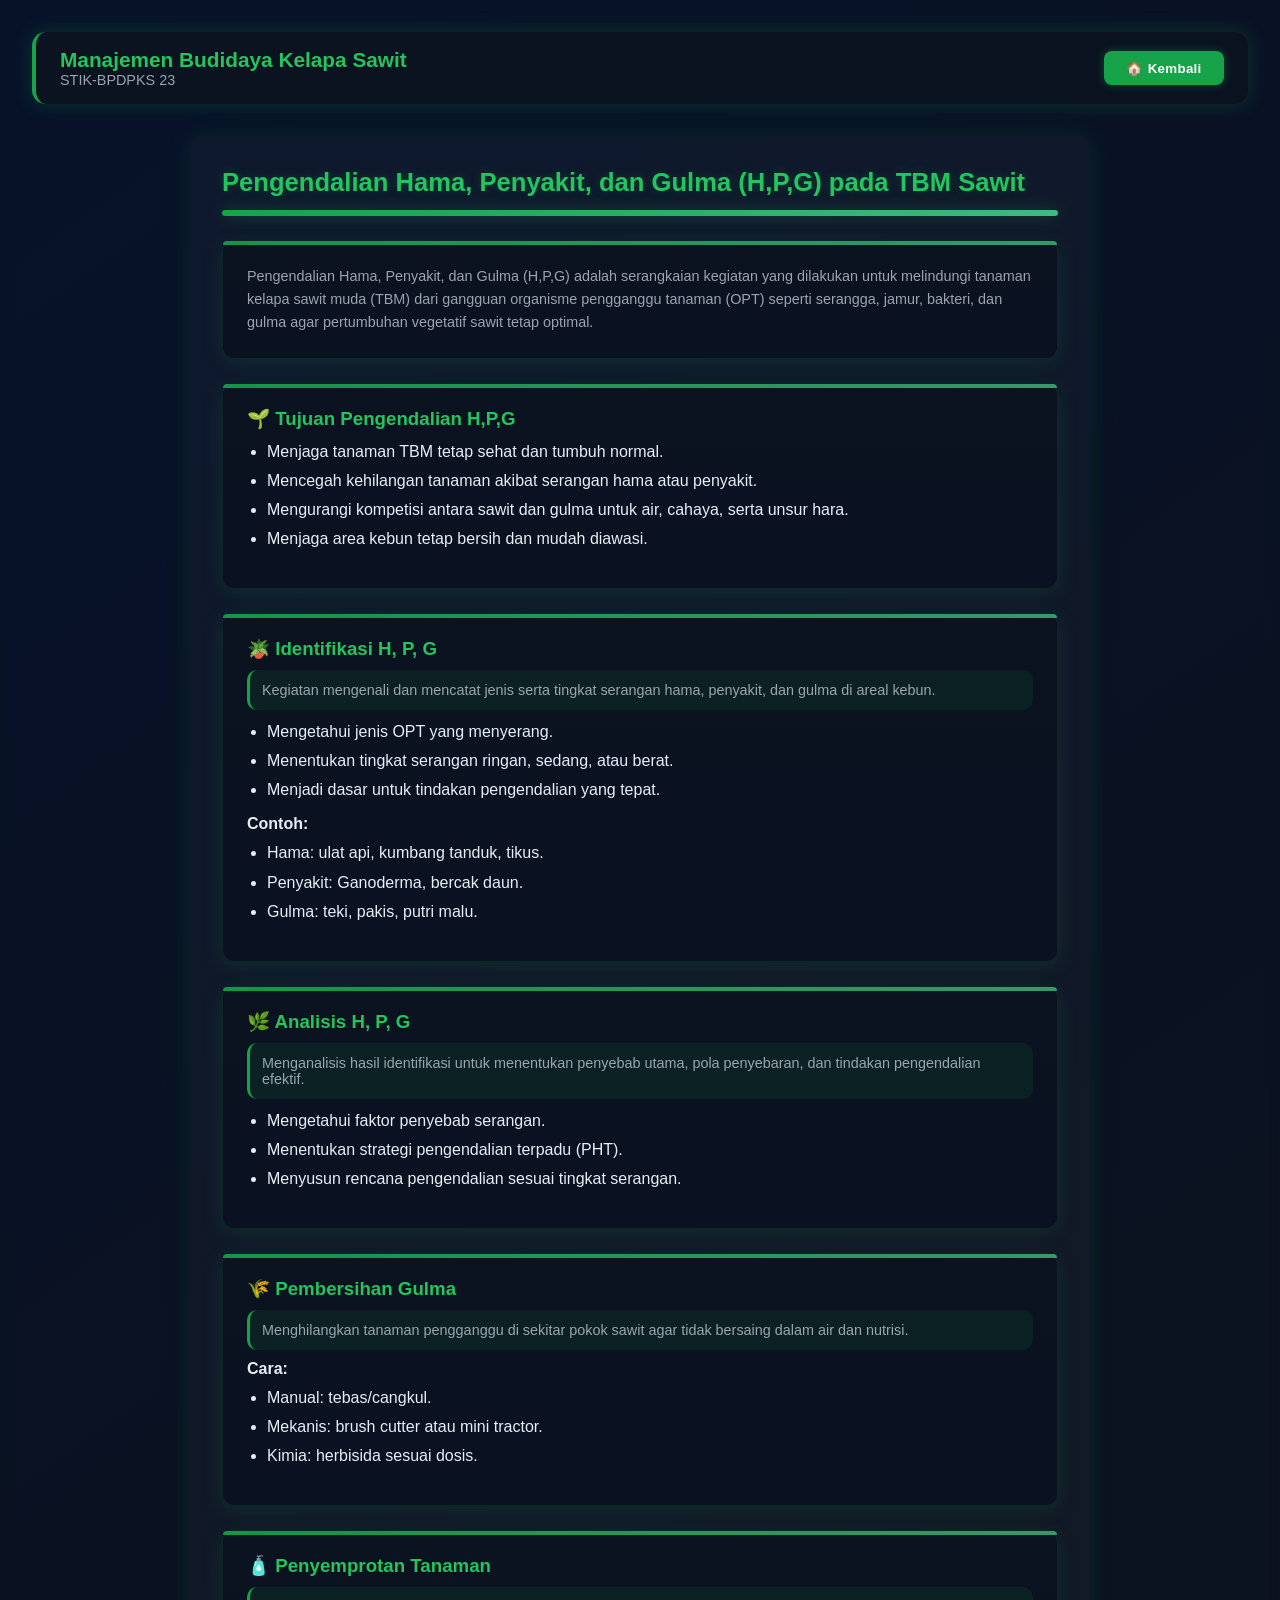
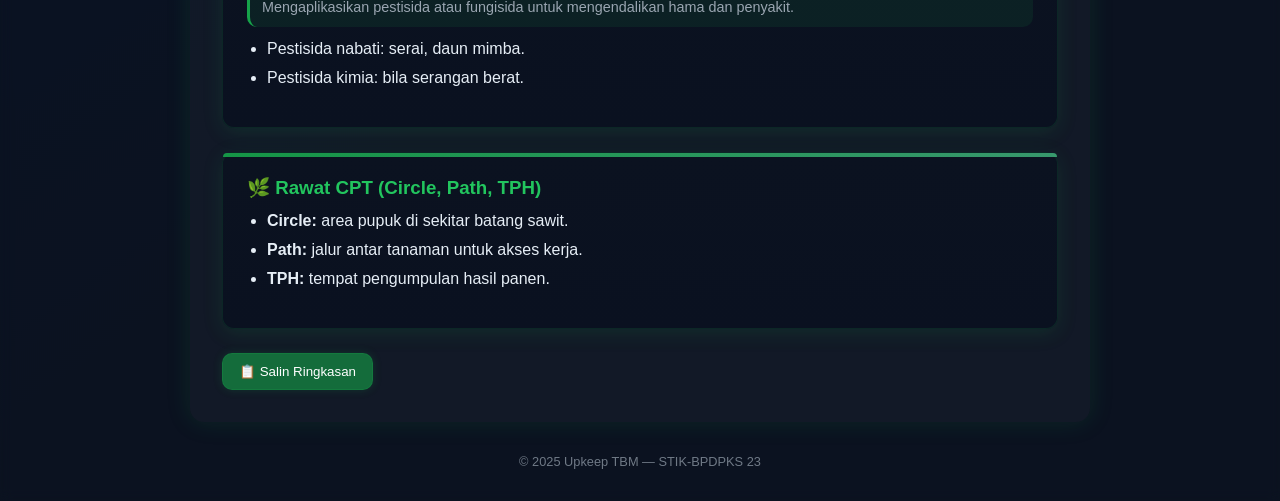
<file: Pengendalian_HP_dan_Gulma.html>
<!DOCTYPE html>
<html lang="id">
<head>
  <meta charset="UTF-8" />
  <meta name="viewport" content="width=device-width, initial-scale=1.0" />
  <title>Upkeep TBM - Hama, Penyakit & Gulma</title>
  <style>
    :root {
      --bg: #0a1120;
      --card: #0b1220;
      --text: #e6eef6;
      --muted: #9aa5b1;
      --accent: #16a34a;
      --accent-light: #22c55e;
      --hover: rgba(22,163,74,0.15);
      --radius: 14px;
      font-family: "Inter", "Segoe UI", sans-serif;
    }

    * { box-sizing: border-box; margin: 0; padding: 0; transition: all 0.25s ease; }

    body {
      min-height: 100vh;
      background: linear-gradient(145deg, #071229, #0b1220 70%);
      color: var(--text);
      display: flex;
      flex-direction: column;
      overflow-x: hidden;
    }

    /* === MAIN CONTENT === */
    .main-content {
      flex: 1;
      padding: 2rem;
      overflow-y: auto;
      backdrop-filter: blur(6px);
    }

    header {
      display: flex;
      justify-content: space-between;
      align-items: center;
      background: var(--card);
      padding: 1rem 1.5rem;
      border-radius: var(--radius);
      border-left: 4px solid var(--accent);
      box-shadow: 0 0 20px rgba(22,163,74,0.25);
      margin-bottom: 2rem;
    }

    header h3 {
      margin: 0;
      font-size: 1.3rem;
      color: var(--accent-light);
      font-weight: 600;
    }

    header p {
      margin: 0;
      font-size: 0.9rem;
      color: var(--muted);
    }

    header button {
      background: var(--accent);
      border: none;
      color: #fff;
      padding: 0.6rem 1.4rem;
      border-radius: 8px;
      cursor: pointer;
      font-weight: 600;
      letter-spacing: 0.3px;
      transition: 0.3s;
      box-shadow: 0 0 10px rgba(22,163,74,0.4);
    }

    header button:hover {
      background: var(--accent-light);
      transform: scale(1.05);
      box-shadow: 0 0 14px rgba(34,197,94,0.5);
    }

    /* === KONTEN === */
    .wrap {
      background: rgba(255,255,255,0.03);
      border-radius: var(--radius);
      box-shadow: 0 0 25px rgba(22,163,74,0.15);
      padding: 2rem;
      max-width: 900px;
      margin: 0 auto;
      animation: fadeIn 0.8s ease;
    }

    @keyframes fadeIn {
      from { opacity: 0; transform: translateY(10px); }
      to { opacity: 1; transform: translateY(0); }
    }

    .wrap h1 {
      font-size: 1.6rem;
      color: var(--accent-light);
      margin-bottom: 0.8rem;
      text-shadow: 0 0 10px rgba(22,163,74,0.3);
    }

    .accent-bar {
      height: 6px;
      border-radius: 6px;
      background: linear-gradient(90deg, rgba(22,163,74,1), rgba(66,185,127,1));
      box-shadow: 0 0 16px rgba(22,163,74,0.4);
      margin-bottom: 1.5rem;
    }

    .card {
      background: linear-gradient(180deg, var(--card), var(--bg));
      padding: 1.5rem;
      border-radius: 12px;
      border: 1px solid rgba(22,163,74,0.15);
      box-shadow: 0 4px 20px rgba(22,163,74,0.15);
      margin-bottom: 1.5rem;
      position: relative;
    }

    .card::before {
      content: "";
      position: absolute;
      top: 0;
      left: 0;
      height: 4px;
      width: 100%;
      background: linear-gradient(90deg, rgba(22,163,74,0.9), rgba(66,185,127,0.8));
      border-radius: 6px 6px 0 0;
    }

    .card h3 {
      color: var(--accent-light);
      margin-bottom: 0.6rem;
    }

    .muted { color: var(--muted); font-size: 0.9rem; line-height: 1.6; }
    ul.bullets { padding-left: 20px; margin: 8px 0 14px 0; }
    ul.bullets li { margin: 6px 0; line-height: 1.45; }

    .note {
      background: rgba(22,163,74,0.1);
      border-left: 3px solid var(--accent);
      padding: 12px;
      border-radius: 10px;
      color: var(--muted);
      font-size: 0.9rem;
      margin-bottom: 10px;
    }

    button.copy {
      margin-top: 22px;
      background: rgba(22,163,74,0.6);
      border: 1px solid rgba(22,163,74,0.25);
      color: #fff;
      padding: 10px 16px;
      border-radius: 10px;
      cursor: pointer;
      transition: 0.3s;
      display: block;
      box-shadow: 0 0 10px rgba(22,163,74,0.2);
    }

    button.copy:hover {
      color: #e6eef6;
      background: var(--accent);
      transform: scale(1.05);
      box-shadow: 0 0 20px rgba(22,163,74,0.35);
    }

    button.copy:active { 
      transform: scale(0.97); 
      background: var(--accent);
    }

    footer {
      text-align: center;
      color: var(--muted);
      font-size: 0.8rem;
      margin-top: 2rem;
      opacity: 0.7;
    }
  </style>
</head>

<body>
  <main class="main-content">
    <header>
      <div>
        <h3>Manajemen Budidaya Kelapa Sawit</h3>
        <p>STIK-BPDPKS 23</p>
      </div>
      <button onclick="window.location.href='index.html'">🏠 Kembali</button>
    </header>

    <div class="wrap">
      <h1>Pengendalian Hama, Penyakit, dan Gulma (H,P,G) pada TBM Sawit</h1>
      <div class="accent-bar"></div>

      <section class="card">
        <p class="muted">
          Pengendalian Hama, Penyakit, dan Gulma (H,P,G) adalah serangkaian kegiatan yang dilakukan untuk melindungi tanaman kelapa sawit muda (TBM) dari gangguan organisme pengganggu tanaman (OPT) seperti serangga, jamur, bakteri, dan gulma agar pertumbuhan vegetatif sawit tetap optimal.
        </p>
      </section>

      <section class="card">
        <h3>🌱 Tujuan Pengendalian H,P,G</h3>
        <ul class="bullets">
          <li>Menjaga tanaman TBM tetap sehat dan tumbuh normal.</li>
          <li>Mencegah kehilangan tanaman akibat serangan hama atau penyakit.</li>
          <li>Mengurangi kompetisi antara sawit dan gulma untuk air, cahaya, serta unsur hara.</li>
          <li>Menjaga area kebun tetap bersih dan mudah diawasi.</li>
        </ul>
      </section>

      <section class="card">
        <h3>🪴 Identifikasi H, P, G</h3>
        <p class="note">Kegiatan mengenali dan mencatat jenis serta tingkat serangan hama, penyakit, dan gulma di areal kebun.</p>
        <ul class="bullets">
          <li>Mengetahui jenis OPT yang menyerang.</li>
          <li>Menentukan tingkat serangan ringan, sedang, atau berat.</li>
          <li>Menjadi dasar untuk tindakan pengendalian yang tepat.</li>
        </ul>
        <p><strong>Contoh:</strong></p>
        <ul class="bullets">
          <li>Hama: ulat api, kumbang tanduk, tikus.</li>
          <li>Penyakit: Ganoderma, bercak daun.</li>
          <li>Gulma: teki, pakis, putri malu.</li>
        </ul>
      </section>

      <section class="card">
        <h3>🌿 Analisis H, P, G</h3>
        <p class="note">Menganalisis hasil identifikasi untuk menentukan penyebab utama, pola penyebaran, dan tindakan pengendalian efektif.</p>
        <ul class="bullets">
          <li>Mengetahui faktor penyebab serangan.</li>
          <li>Menentukan strategi pengendalian terpadu (PHT).</li>
          <li>Menyusun rencana pengendalian sesuai tingkat serangan.</li>
        </ul>
      </section>

      <section class="card">
        <h3>🌾 Pembersihan Gulma</h3>
        <p class="note">Menghilangkan tanaman pengganggu di sekitar pokok sawit agar tidak bersaing dalam air dan nutrisi.</p>
        <p><strong>Cara:</strong></p>
        <ul class="bullets">
          <li>Manual: tebas/cangkul.</li>
          <li>Mekanis: brush cutter atau mini tractor.</li>
          <li>Kimia: herbisida sesuai dosis.</li>
        </ul>
      </section>

      <section class="card">
        <h3>🧴 Penyemprotan Tanaman</h3>
        <p class="note">Mengaplikasikan pestisida atau fungisida untuk mengendalikan hama dan penyakit.</p>
        <ul class="bullets">
          <li>Pestisida nabati: serai, daun mimba.</li>
          <li>Pestisida kimia: bila serangan berat.</li>
        </ul>
      </section>

      <section class="card">
        <h3>🌿 Rawat CPT (Circle, Path, TPH)</h3>
        <ul class="bullets">
          <li><strong>Circle:</strong> area pupuk di sekitar batang sawit.</li>
          <li><strong>Path:</strong> jalur antar tanaman untuk akses kerja.</li>
          <li><strong>TPH:</strong> tempat pengumpulan hasil panen.</li>
        </ul>
      </section>

      <button class="copy" onclick="copyText()">📋 Salin Ringkasan</button>
    </div>

    <footer>© 2025 Upkeep TBM — STIK-BPDPKS 23</footer>
  </main>

  <script>
    function copyText(){
      const text = `🌿 Pengendalian H,P,G TBM Sawit\nTujuan: menjaga tanaman sehat & mengurangi gangguan OPT.\nLangkah: identifikasi, analisis, pembersihan gulma, penyemprotan, rawat CPT.`;
      navigator.clipboard.writeText(text)
        .then(()=>alert('✅ Ringkasan berhasil disalin'))
        .catch(()=>alert('❌ Gagal menyalin.'));
    }
  </script>
</body>
</html>
</file>
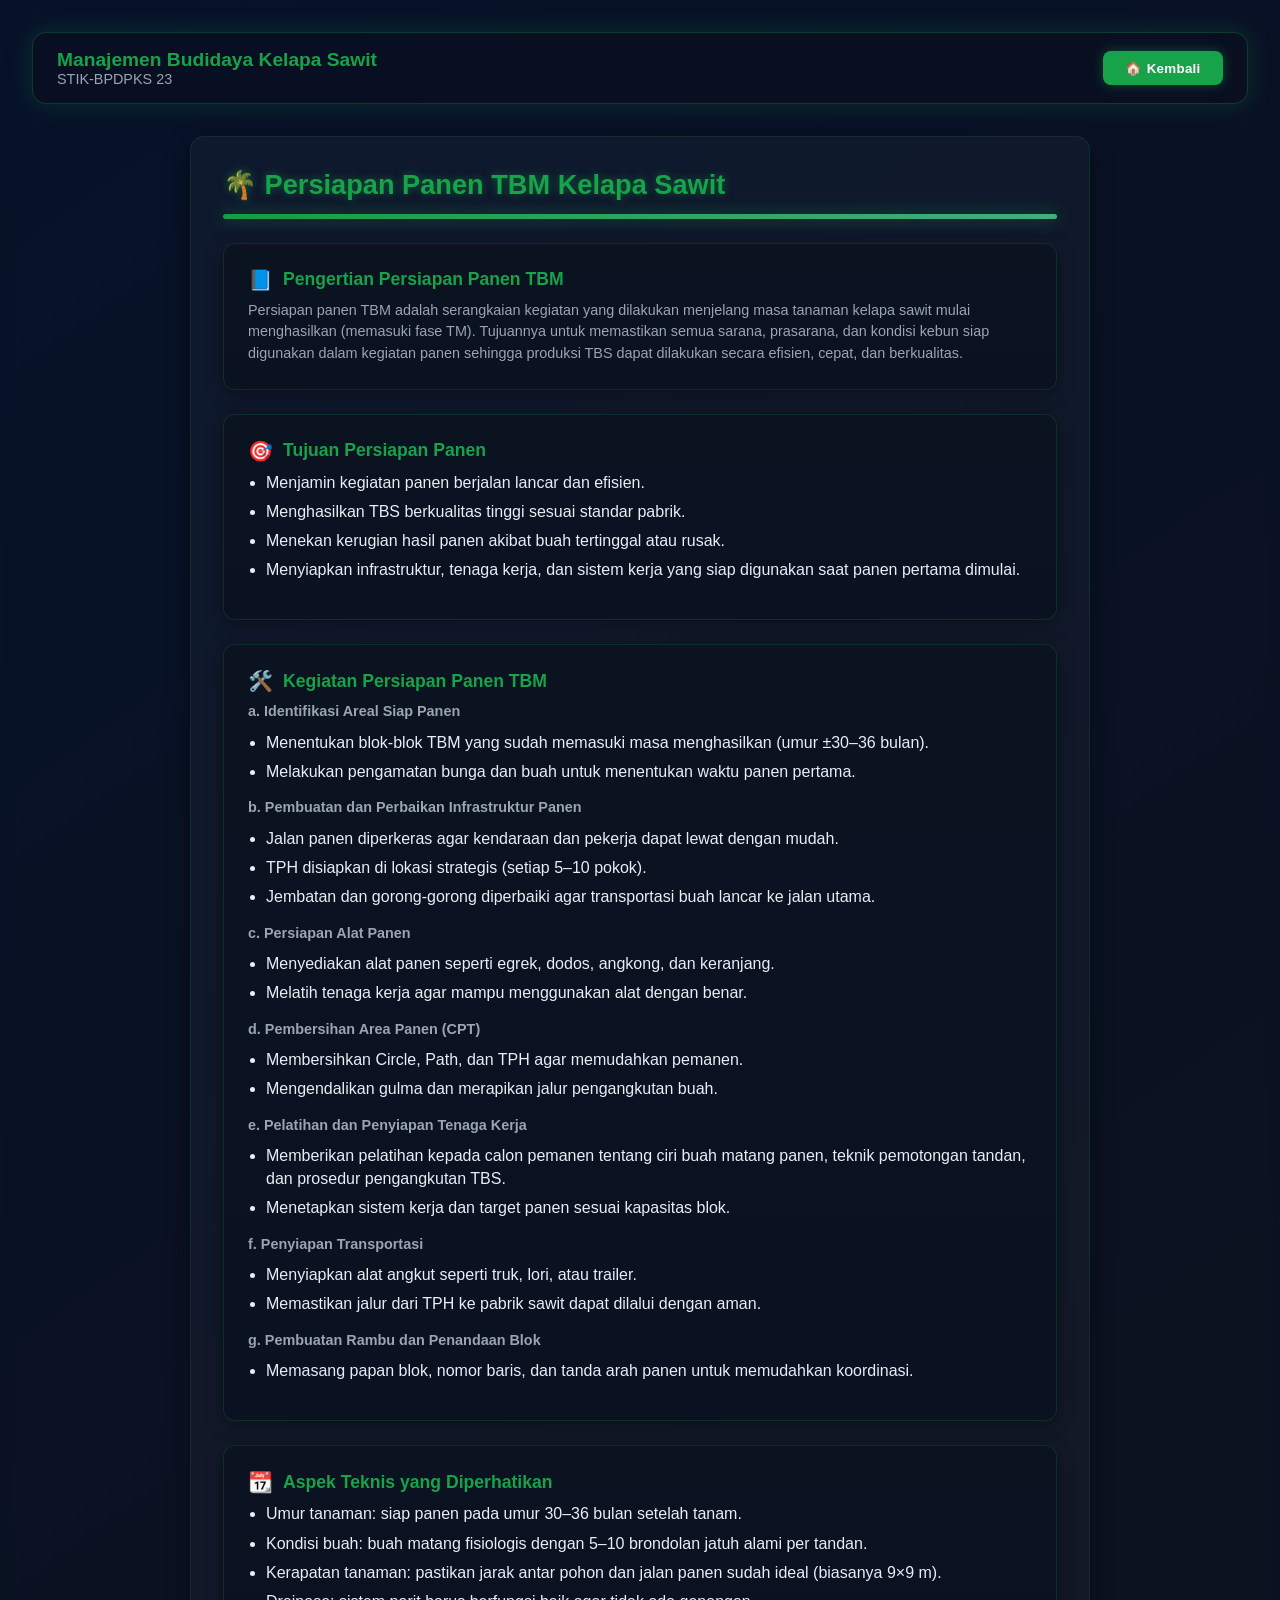
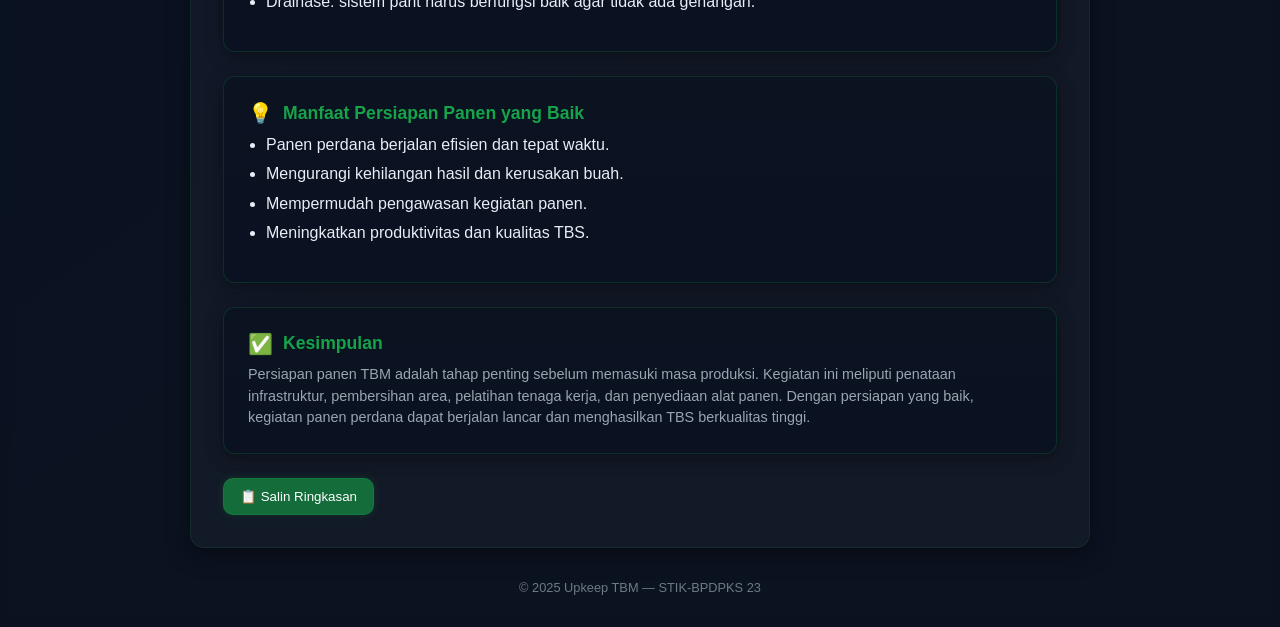
<file: Persiapan_Panen.html>
<!DOCTYPE html>
<html lang="id">
<head>
  <meta charset="UTF-8" />
  <meta name="viewport" content="width=device-width, initial-scale=1.0" />
  <title>Upkeep TBM - Persiapan Panen</title>
  <style>
    :root {
      --bg: #0a1120;
      --card: #0b1220;
      --text: #e6eef6;
      --muted: #9aa5b1;
      --accent: #16a34a;
      --hover: rgba(22,163,74,0.15);
      --radius: 14px;
      font-family: "Inter", "Segoe UI", sans-serif;
    }

    * {
      box-sizing: border-box;
      margin: 0;
      padding: 0;
      transition: all 0.25s ease;
    }

    body {
      min-height: 100vh;
      background: linear-gradient(145deg, #071229, #0b1220 70%);
      color: var(--text);
      display: flex;
      flex-direction: column;
      overflow-x: hidden;
    }

    .main-content {
      flex: 1;
      padding: 2rem;
      overflow-y: auto;
      backdrop-filter: blur(6px);
    }

    /* Header */
    header {
      display: flex;
      justify-content: space-between;
      align-items: center;
      background: rgba(10, 16, 33, 0.8);
      border: 1px solid rgba(22,163,74,0.3);
      padding: 1rem 1.5rem;
      border-radius: var(--radius);
      box-shadow: 0 0 25px rgba(22,163,74,0.2);
      margin-bottom: 2rem;
    }

    header h3 {
      margin: 0;
      font-size: 1.2rem;
      color: var(--accent);
    }

    header p {
      margin: 0;
      font-size: 0.9rem;
      color: var(--muted);
    }

    header button {
      background: var(--accent);
      border: none;
      color: #fff;
      padding: 0.6rem 1.4rem;
      border-radius: 8px;
      cursor: pointer;
      font-weight: 600;
      letter-spacing: 0.3px;
      transition: 0.3s;
      box-shadow: 0 0 12px rgba(22,163,74,0.4);
    }

    header button:hover {
      background: #22c55e;
      transform: scale(1.05);
      box-shadow: 0 0 20px rgba(22,163,74,0.5);
    }

    /* Wrapper utama */
    .wrap {
      background: rgba(255,255,255,0.03);
      border-radius: var(--radius);
      box-shadow: 0 6px 25px rgba(0,0,0,0.4);
      padding: 2rem;
      max-width: 900px;
      margin: 0 auto;
      transition: 0.3s;
      border: 1px solid rgba(22,163,74,0.15);
      animation: fadeIn 0.8s ease;
    }

    .wrap:hover { background: rgba(255,255,255,0.05); }

    .wrap h1 {
      font-size: 1.7rem;
      color: var(--accent);
      text-shadow: 0 0 8px rgba(22,163,74,0.5);
      margin-bottom: 0.8rem;
    }

    @keyframes fadeIn {
      from { opacity: 0; transform: translateY(10px); }
      to { opacity: 1; transform: translateY(0); }
    }

    /* Accent bar hijau */
    .accent-bar {
      height: 5px;
      border-radius: 6px;
      background: linear-gradient(90deg, rgba(22,163,74,0.95), rgba(66,185,127,0.95));
      margin-bottom: 1.5rem;
      box-shadow: 0 0 16px rgba(22,163,74,0.5);
    }

    /* Card section */
    .card {
      background: linear-gradient(180deg, var(--card), var(--bg));
      padding: 1.5rem;
      border-radius: 12px;
      border: 1px solid rgba(22,163,74,0.2);
      box-shadow: 0 4px 18px rgba(0,0,0,0.4);
      margin-bottom: 1.5rem;
    }

    .section-title {
      display: flex;
      align-items: center;
      gap: 10px;
      margin-bottom: 8px;
    }

    .section-title h2 {
      font-size: 1.1rem;
      color: var(--accent);
    }

    .emoji { font-size: 20px; }

    .muted { color: var(--muted); font-size: 0.9rem; line-height: 1.5; }

    ul.bullets { padding-left: 18px; margin: 8px 0 14px 0; }
    ul.bullets li { margin: 6px 0; line-height: 1.45; }

    .note {
      background: rgba(22,163,74,0.08);
      padding: 12px;
      border-radius: 10px;
      color: var(--text);
      font-size: 0.9rem;
      border-left: 3px solid var(--accent);
    }

    footer {
      text-align: center;
      color: var(--muted);
      font-size: 0.8rem;
      margin-top: 2rem;
      opacity: 0.7;
    }

    /* Tombol salin */
    button.copy {
      margin-top: 22px;
      background: rgba(22,163,74,0.6);
      border: 1px solid rgba(22,163,74,0.25);
      color: #fff;
      padding: 10px 16px;
      border-radius: 10px;
      cursor: pointer;
      transition: 0.3s;
      display: block;
      box-shadow: 0 0 10px rgba(22,163,74,0.2);
    }

    button.copy:hover {
      color: #e6eef6;
      background: var(--accent);
      transform: scale(1.05);
      box-shadow: 0 0 20px rgba(22,163,74,0.35);
    }

    button.copy:active {
      transform: scale(0.97);
      background: rgba(22,163,74,0.25);
    }
  </style>
</head>

<body>
  <main class="main-content">
    <header>
      <div>
        <h3>Manajemen Budidaya Kelapa Sawit</h3>
        <p>STIK-BPDPKS 23</p>
      </div>
      <button onclick="window.location.href='index.html'">🏠 Kembali</button>
    </header>

    <div class="wrap">
      <h1>🌴 Persiapan Panen TBM Kelapa Sawit</h1>
      <div class="accent-bar"></div>

      <!-- Semua materi utuh -->
      <section class="card">
        <div class="section-title"><div class="emoji">📘</div><h2>Pengertian Persiapan Panen TBM</h2></div>
        <p class="muted">Persiapan panen TBM adalah serangkaian kegiatan yang dilakukan menjelang masa tanaman kelapa sawit mulai menghasilkan (memasuki fase TM). Tujuannya untuk memastikan semua sarana, prasarana, dan kondisi kebun siap digunakan dalam kegiatan panen sehingga produksi TBS dapat dilakukan secara efisien, cepat, dan berkualitas.</p>
      </section>

      <section class="card">
        <div class="section-title"><div class="emoji">🎯</div><h2>Tujuan Persiapan Panen</h2></div>
        <ul class="bullets">
          <li>Menjamin kegiatan panen berjalan lancar dan efisien.</li>
          <li>Menghasilkan TBS berkualitas tinggi sesuai standar pabrik.</li>
          <li>Menekan kerugian hasil panen akibat buah tertinggal atau rusak.</li>
          <li>Menyiapkan infrastruktur, tenaga kerja, dan sistem kerja yang siap digunakan saat panen pertama dimulai.</li>
        </ul>
      </section>

      <section class="card">
        <div class="section-title"><div class="emoji">🛠️</div><h2>Kegiatan Persiapan Panen TBM</h2></div>
        <p class="muted"><strong>a. Identifikasi Areal Siap Panen</strong></p>
        <ul class="bullets">
          <li>Menentukan blok-blok TBM yang sudah memasuki masa menghasilkan (umur ±30–36 bulan).</li>
          <li>Melakukan pengamatan bunga dan buah untuk menentukan waktu panen pertama.</li>
        </ul>
        <p class="muted"><strong>b. Pembuatan dan Perbaikan Infrastruktur Panen</strong></p>
        <ul class="bullets">
          <li>Jalan panen diperkeras agar kendaraan dan pekerja dapat lewat dengan mudah.</li>
          <li>TPH disiapkan di lokasi strategis (setiap 5–10 pokok).</li>
          <li>Jembatan dan gorong-gorong diperbaiki agar transportasi buah lancar ke jalan utama.</li>
        </ul>
        <p class="muted"><strong>c. Persiapan Alat Panen</strong></p>
        <ul class="bullets">
          <li>Menyediakan alat panen seperti egrek, dodos, angkong, dan keranjang.</li>
          <li>Melatih tenaga kerja agar mampu menggunakan alat dengan benar.</li>
        </ul>
        <p class="muted"><strong>d. Pembersihan Area Panen (CPT)</strong></p>
        <ul class="bullets">
          <li>Membersihkan Circle, Path, dan TPH agar memudahkan pemanen.</li>
          <li>Mengendalikan gulma dan merapikan jalur pengangkutan buah.</li>
        </ul>
        <p class="muted"><strong>e. Pelatihan dan Penyiapan Tenaga Kerja</strong></p>
        <ul class="bullets">
          <li>Memberikan pelatihan kepada calon pemanen tentang ciri buah matang panen, teknik pemotongan tandan, dan prosedur pengangkutan TBS.</li>
          <li>Menetapkan sistem kerja dan target panen sesuai kapasitas blok.</li>
        </ul>
        <p class="muted"><strong>f. Penyiapan Transportasi</strong></p>
        <ul class="bullets">
          <li>Menyiapkan alat angkut seperti truk, lori, atau trailer.</li>
          <li>Memastikan jalur dari TPH ke pabrik sawit dapat dilalui dengan aman.</li>
        </ul>
        <p class="muted"><strong>g. Pembuatan Rambu dan Penandaan Blok</strong></p>
        <ul class="bullets">
          <li>Memasang papan blok, nomor baris, dan tanda arah panen untuk memudahkan koordinasi.</li>
        </ul>
      </section>

      <section class="card">
        <div class="section-title"><div class="emoji">📆</div><h2>Aspek Teknis yang Diperhatikan</h2></div>
        <ul class="bullets">
          <li>Umur tanaman: siap panen pada umur 30–36 bulan setelah tanam.</li>
          <li>Kondisi buah: buah matang fisiologis dengan 5–10 brondolan jatuh alami per tandan.</li>
          <li>Kerapatan tanaman: pastikan jarak antar pohon dan jalan panen sudah ideal (biasanya 9×9 m).</li>
          <li>Drainase: sistem parit harus berfungsi baik agar tidak ada genangan.</li>
        </ul>
      </section>

      <section class="card">
        <div class="section-title"><div class="emoji">💡</div><h2>Manfaat Persiapan Panen yang Baik</h2></div>
        <ul class="bullets">
          <li>Panen perdana berjalan efisien dan tepat waktu.</li>
          <li>Mengurangi kehilangan hasil dan kerusakan buah.</li>
          <li>Mempermudah pengawasan kegiatan panen.</li>
          <li>Meningkatkan produktivitas dan kualitas TBS.</li>
        </ul>
      </section>

      <section class="card">
        <div class="section-title"><div class="emoji">✅</div><h2>Kesimpulan</h2></div>
        <p class="muted">Persiapan panen TBM adalah tahap penting sebelum memasuki masa produksi. Kegiatan ini meliputi penataan infrastruktur, pembersihan area, pelatihan tenaga kerja, dan penyediaan alat panen. Dengan persiapan yang baik, kegiatan panen perdana dapat berjalan lancar dan menghasilkan TBS berkualitas tinggi.</p>
      </section>

      <button class="copy" onclick="copyText()">📋 Salin Ringkasan</button>
    </div>

    <footer>© 2025 Upkeep TBM — STIK-BPDPKS 23</footer>
  </main>

  <script>
    function copyText(){
      const text = `🌴 Persiapan Panen TBM\n\nKegiatan: Identifikasi areal siap panen, perbaikan jalan, penyediaan alat, pembersihan CPT, pelatihan tenaga kerja, dan penyiapan transportasi.\nTujuan: Panen perdana berjalan efisien dan menghasilkan TBS berkualitas.`;
      navigator.clipboard.writeText(text)
        .then(() => alert('✅ Ringkasan berhasil disalin ke clipboard'))
        .catch(() => alert('❌ Gagal menyalin.'));
    }
  </script>
</body>
</html>
</file>
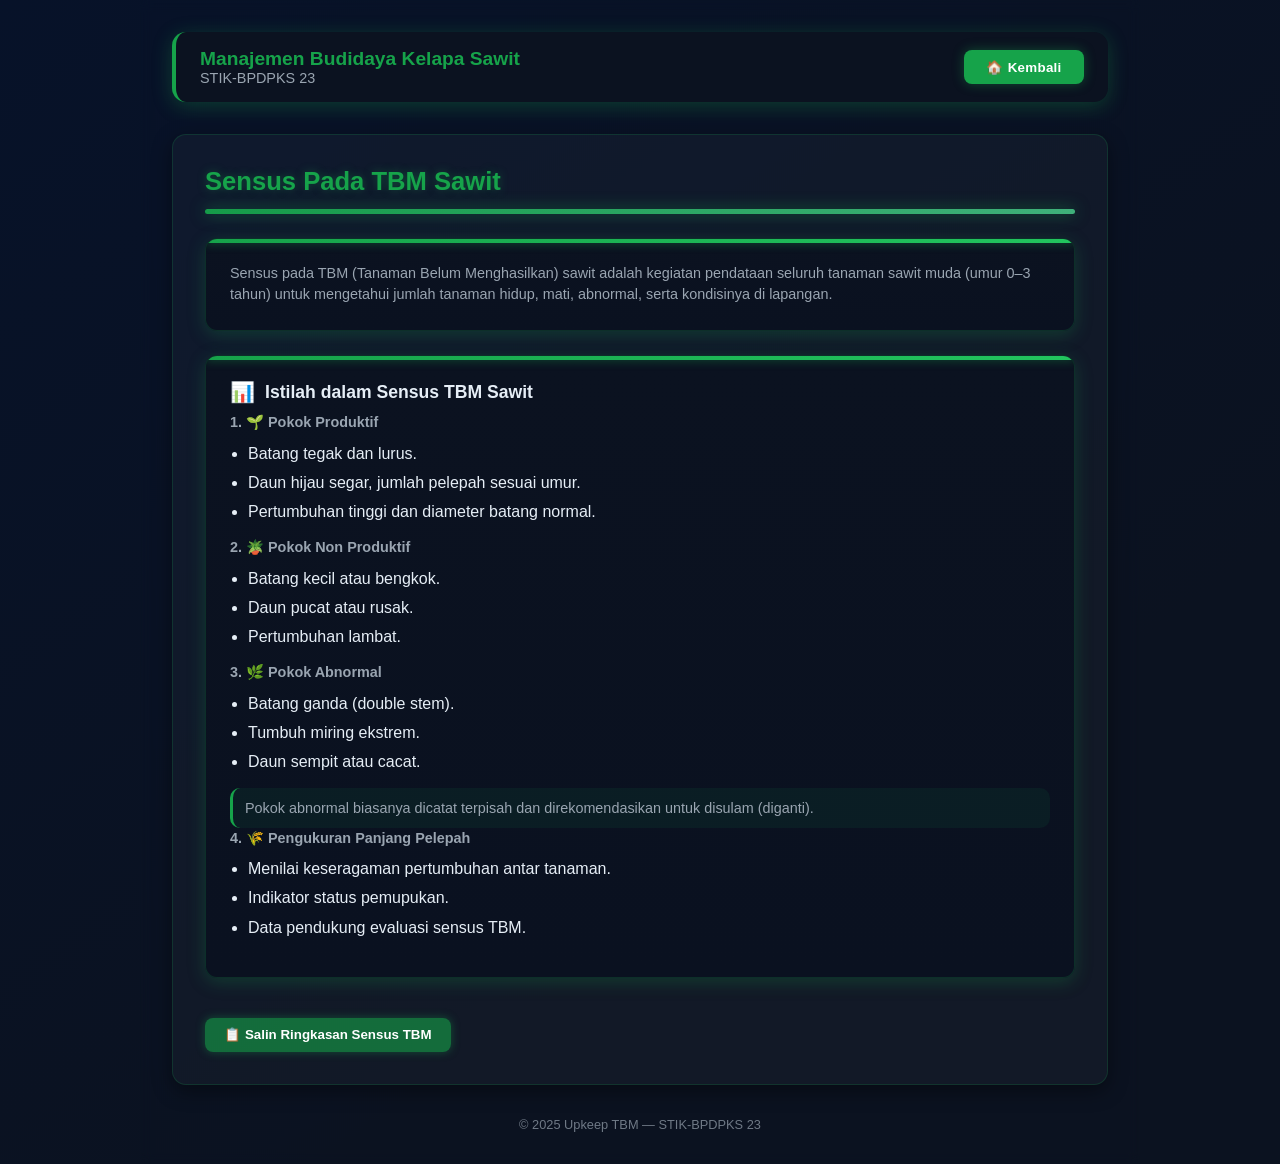
<file: Sensus.html>
<!DOCTYPE html>
<html lang="id">
<head>
  <meta charset="UTF-8" />
  <meta name="viewport" content="width=device-width, initial-scale=1.0" />
  <title>Upkeep TBM - Sensus TBM Sawit</title>
  <style>
    :root {
      --bg: #0a1120;
      --card: #0b1220;
      --text: #e6eef6;
      --muted: #9aa5b1;
      --accent: #16a34a;
      --hover: rgba(22,163,74,0.15);
      --radius: 14px;
      font-family: "Inter", "Segoe UI", sans-serif;
    }

    * { box-sizing: border-box; margin: 0; padding: 0; transition: all 0.25s ease; }

    body {
      min-height: 100vh;
      background: linear-gradient(145deg, #071229, #0b1220 70%);
      color: var(--text);
      overflow-y: auto;
    }

    /* === MAIN CONTENT === */
    .main-content {
      padding: 2rem;
      backdrop-filter: blur(6px);
      max-width: 1000px;
      margin: 0 auto;
    }

    header {
      display: flex;
      justify-content: space-between;
      align-items: center;
      background: var(--card);
      padding: 1rem 1.5rem;
      border-radius: var(--radius);
      border-left: 4px solid var(--accent);
      box-shadow: 0 4px 20px rgba(22,163,74,0.3);
      margin-bottom: 2rem;
      animation: fadeIn 0.8s ease;
    }

    header h3 {
      margin: 0;
      font-size: 1.2rem;
      color: var(--accent);
    }

    header p {
      margin: 0;
      font-size: 0.9rem;
      color: var(--muted);
    }

    header button {
      background: var(--accent);
      border: none;
      color: #fff;
      padding: 0.6rem 1.4rem;
      border-radius: 8px;
      cursor: pointer;
      font-weight: 600;
      letter-spacing: 0.3px;
      transition: 0.3s;
      box-shadow: 0 0 12px rgba(22,163,74,0.4);
    }

    header button:hover {
      background: #22c55e;
      transform: scale(1.05);
      box-shadow: 0 0 20px rgba(22,163,74,0.6);
    }

    /* === KONTEN === */
    .wrap {
      background: rgba(255,255,255,0.03);
      border-radius: var(--radius);
      box-shadow: 0 6px 20px rgba(0,0,0,0.4);
      border: 1px solid rgba(22,163,74,0.2);
      padding: 2rem;
      transition: 0.3s;
      animation: fadeIn 0.8s ease;
    }

    .wrap:hover { background: rgba(255,255,255,0.05); border-color: rgba(22,163,74,0.4); }

    .wrap h1 {
      font-size: 1.6rem;
      color: var(--accent);
      margin-bottom: 0.8rem;
      text-shadow: 0 0 10px rgba(22,163,74,0.4);
    }

    .accent-bar {
      height: 5px;
      border-radius: 6px;
      background: linear-gradient(90deg, rgba(22,163,74,0.95), rgba(66,185,127,0.95));
      box-shadow: 0 0 15px rgba(22,163,74,0.6);
      margin-bottom: 1.5rem;
    }

    .card {
      background: linear-gradient(180deg, var(--card), var(--bg));
      padding: 1.5rem;
      border-radius: 12px;
      border: 1px solid rgba(22,163,74,0.2);
      box-shadow: 0 4px 18px rgba(22,163,74,0.25);
      margin-bottom: 1.5rem;
      position: relative;
      overflow: hidden;
    }

    /* Accent hijau di atas setiap card */
    .card::before {
      content: "";
      position: absolute;
      top: 0;
      left: 0;
      width: 100%;
      height: 4px;
      background: linear-gradient(90deg, var(--accent), #22c55e);
      box-shadow: 0 0 10px rgba(22,163,74,0.6);
    }

    .card:hover {
      border-color: rgba(22,163,74,0.5);
      box-shadow: 0 0 20px rgba(22,163,74,0.4);
    }

    .section-title {
      display: flex;
      align-items: center;
      gap: 10px;
      margin-bottom: 8px;
    }

    .section-title h2 {
      font-size: 1.1rem;
      color: var(--text);
    }

    .emoji { font-size: 20px; }

    .muted { color: var(--muted); font-size: 0.9rem; line-height: 1.5; }

    ul.bullets { padding-left: 18px; margin: 8px 0 14px 0; }
    ul.bullets li { margin: 6px 0; line-height: 1.45; }

    .note {
      background: rgba(22,163,74,0.08);
      padding: 12px;
      border-radius: 10px;
      color: var(--muted);
      font-size: 0.9rem;
      border-left: 3px solid var(--accent);
    }

    /* Tombol salin */
    .copy-btn {
      display: inline-block;
      background: rgba(22,163,74,0.6);
      color: #fff;
      border: none;
      border-radius: 8px;
      padding: 0.6rem 1.2rem;
      font-weight: 600;
      cursor: pointer;
      margin-top: 1rem;
      box-shadow: 0 0 10px rgba(22,163,74,0.4);
      transition: 0.3s;
    }

    .copy-btn:hover {
      background: #22c55e;
      transform: scale(1.05);
      box-shadow: 0 0 18px rgba(22,163,74,0.6);
    }

    footer {
      text-align: center;
      color: var(--muted);
      font-size: 0.8rem;
      margin-top: 2rem;
      opacity: 0.7;
    }

    @keyframes fadeIn {
      from { opacity: 0; transform: translateY(10px); }
      to { opacity: 1; transform: translateY(0); }
    }
  </style>
</head>

<body>
  <main class="main-content">
    <header>
      <div>
        <h3>Manajemen Budidaya Kelapa Sawit</h3>
        <p>STIK-BPDPKS 23</p>
      </div>
      <button onclick="window.location.href='index.html'">🏠 Kembali</button>
    </header>

    <div class="wrap">
      <h1>Sensus Pada TBM Sawit</h1>
      <div class="accent-bar"></div>

      <section class="card">
        <p class="muted">
          Sensus pada TBM (Tanaman Belum Menghasilkan) sawit adalah kegiatan pendataan seluruh tanaman sawit muda (umur 0–3 tahun) untuk mengetahui jumlah tanaman hidup, mati, abnormal, serta kondisinya di lapangan.
        </p>
      </section>

      <section class="card">
        <div class="section-title"><div class="emoji">📊</div><h2>Istilah dalam Sensus TBM Sawit</h2></div>

        <h3 class="muted">1. 🌱 Pokok Produktif</h3>
        <ul class="bullets">
          <li>Batang tegak dan lurus.</li>
          <li>Daun hijau segar, jumlah pelepah sesuai umur.</li>
          <li>Pertumbuhan tinggi dan diameter batang normal.</li>
        </ul>

        <h3 class="muted">2. 🪴 Pokok Non Produktif</h3>
        <ul class="bullets">
          <li>Batang kecil atau bengkok.</li>
          <li>Daun pucat atau rusak.</li>
          <li>Pertumbuhan lambat.</li>
        </ul>

        <h3 class="muted">3. 🌿 Pokok Abnormal</h3>
        <ul class="bullets">
          <li>Batang ganda (double stem).</li>
          <li>Tumbuh miring ekstrem.</li>
          <li>Daun sempit atau cacat.</li>
        </ul>

        <p class="note">Pokok abnormal biasanya dicatat terpisah dan direkomendasikan untuk disulam (diganti).</p>

        <h3 class="muted">4. 🌾 Pengukuran Panjang Pelepah</h3>
        <ul class="bullets">
          <li>Menilai keseragaman pertumbuhan antar tanaman.</li>
          <li>Indikator status pemupukan.</li>
          <li>Data pendukung evaluasi sensus TBM.</li>
        </ul>
      </section>

      <!-- Tombol salin ringkasan -->
      <button class="copy-btn" onclick="salinRingkasan()">📋 Salin Ringkasan Sensus TBM</button>
    </div>

    <footer>© 2025 Upkeep TBM — STIK-BPDPKS 23</footer>
  </main>

  <script>
    function salinRingkasan() {
      const text = `📋 Ringkasan Sensus TBM Sawit:
- Sensus dilakukan pada tanaman umur 0–3 tahun untuk mengetahui jumlah pokok hidup, mati, dan abnormal.
- Pokok produktif: batang tegak, daun hijau, pertumbuhan normal.
- Pokok non produktif: batang kecil/bengkok, daun rusak, pertumbuhan lambat.
- Pokok abnormal: batang ganda, tumbuh miring, daun cacat — perlu disulam.
- Pengukuran panjang pelepah membantu menilai keseragaman dan status pemupukan.`;
      navigator.clipboard.writeText(text);
      alert("✅ Ringkasan sensus TBM berhasil disalin!");
    }
  </script>
</body>
</html>
</file>
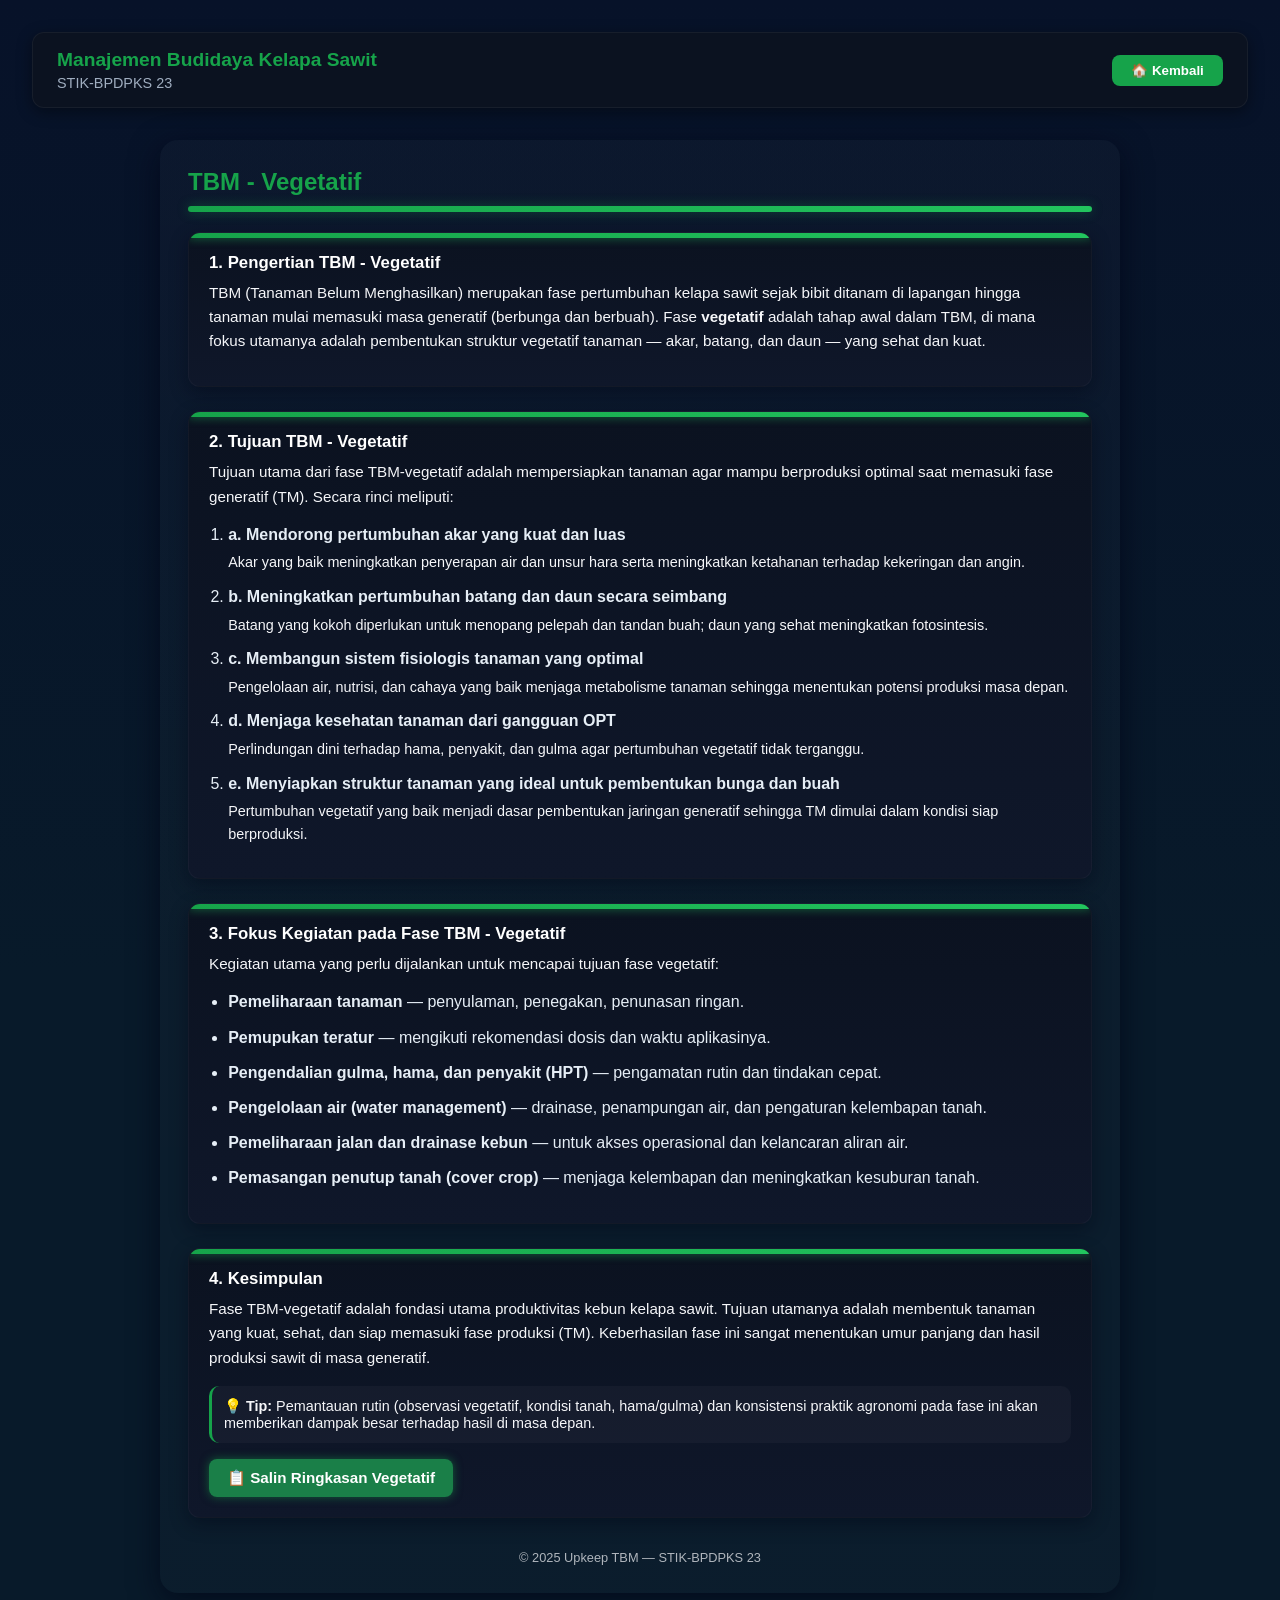
<file: Tujuan_TBM_Vegetatif.html>
<!DOCTYPE html>
<html lang="id">
<head>
  <meta charset="utf-8" />
  <meta name="viewport" content="width=device-width,initial-scale=1" />
  <title>Upkeep TBM - TBM Vegetatif</title>
  <style>
    :root {
      --bg: #0f172a;
      --card: #0b1220;
      --panel: #0f172a;
      --muted: #f5f6f9;
      --accent: #16a34a;
      --accent2: #22c55e;
      --glass: rgba(255,255,255,0.03);
      font-family: "Inter", "Segoe UI", sans-serif;
    }

    * { box-sizing: border-box; margin: 0; padding: 0; transition: all 0.25s ease; }

    body {
      min-height: 100vh;
      background: linear-gradient(180deg, #071229 0%, #081a2a 60%);
      color: #e6eef6;
      display: flex;
      flex-direction: column;
      overflow-y: auto;
      padding: 2rem;
    }

    header {
      display: flex;
      justify-content: space-between;
      align-items: center;
      background: var(--card);
      padding: 1rem 1.5rem;
      border-radius: 12px;
      box-shadow: 0 4px 15px rgba(0,0,0,0.4);
      margin-bottom: 2rem;
      border: 1px solid rgba(255,255,255,0.05);
    }

    header h3 {
      font-size: 1.2rem;
      color: var(--accent);
      margin-bottom: 4px;
    }

    header p {
      color: #a0aec0;
      font-size: 0.9rem;
    }

    header button {
      background: var(--accent);
      border: none;
      color: #fff;
      padding: 0.5rem 1.2rem;
      border-radius: 8px;
      cursor: pointer;
      font-weight: 600;
      transition: 0.3s;
    }

    header button:hover {
      background: var(--accent2);
      transform: scale(1.05);
    }

    .container {
      max-width: 960px;
      margin: 0 auto;
      background: linear-gradient(180deg, rgba(255,255,255,0.02), rgba(255,255,255,0.01));
      border-radius: 18px;
      box-shadow: 0 8px 30px rgba(2,6,23,0.7);
      padding: 28px;
      animation: fadeIn 0.8s ease;
    }

    @keyframes fadeIn {
      from { opacity: 0; transform: translateY(10px); }
      to { opacity: 1; transform: translateY(0); }
    }

    h1 {
      font-size: 1.5rem;
      color: var(--accent);
      margin-bottom: 0.6rem;
    }

    .accent-bar {
      height: 6px;
      border-radius: 6px;
      margin-bottom: 20px;
      background: linear-gradient(90deg, var(--accent), var(--accent2));
      box-shadow: 0 0 12px rgba(22,163,74,0.4);
    }

    section.card {
      position: relative;
      background: linear-gradient(180deg, var(--card), var(--panel));
      padding: 20px;
      border-radius: 12px;
      margin-bottom: 1.5rem;
      border: 1px solid rgba(255,255,255,0.03);
      box-shadow: 0 6px 18px rgba(2,6,23,0.45);
      overflow: hidden;
    }

    /* Accent hijau di bagian atas setiap card */
    section.card::before {
      content: "";
      position: absolute;
      top: 0;
      left: 0;
      width: 100%;
      height: 5px;
      background: linear-gradient(90deg, var(--accent), var(--accent2));
      box-shadow: 0 0 10px rgba(34,197,94,0.6);
    }

    h2.section-title {
      font-size: 1.05rem;
      color: #fff;
      margin-bottom: 0.5rem;
    }

    p.lead {
      color: var(--muted);
      font-size: 0.95rem;
      line-height: 1.6;
      margin-bottom: 0.8rem;
    }

    ol, ul {
      margin-left: 1.2rem;
      margin-bottom: 0.75rem;
      line-height: 1.6;
    }

    li {
      margin-bottom: 0.6rem;
      color: #e6eef6;
    }

    .sub {
      color: var(--muted);
      font-size: 0.9rem;
      margin-top: 0.25rem;
    }

    .note {
      background: var(--glass);
      padding: 12px;
      border-radius: 10px;
      color: var(--muted);
      font-size: 0.9rem;
      border-left: 3px solid var(--accent);
      margin-top: 1rem;
    }

    /* Tombol Salin */
    .copy-btn {
      display: inline-block;
      background: rgba(34,197,94,0.6);
      color: #fff;
      border: none;
      border-radius: 8px;
      padding: 10px 18px;
      font-size: 0.95rem;
      font-weight: 600;
      cursor: pointer;
      margin-top: 1rem;
      transition: 0.3s;
      box-shadow: 0 0 10px rgba(22,163,74,0.5);
    }

    .copy-btn:hover {
      color: #e6eef6;
      background: var(--accent);
      transform: scale(1.05);
      box-shadow: 0 0 20px rgba(22,163,74,0.35);
    }

    .copy-btn.copied {
      background: #15803d;
    }

    footer {
      text-align: center;
      color: var(--muted);
      font-size: 0.8rem;
      margin-top: 2rem;
      opacity: 0.7;
    }
  </style>
</head>

<body>
  <header>
    <div>
      <h3>Manajemen Budidaya Kelapa Sawit</h3>
      <p>STIK-BPDPKS 23</p>
    </div>
    <button onclick="window.location.href='index.html'">🏠 Kembali</button>
  </header>

  <div class="container">
    <h1>TBM - Vegetatif</h1>
    <div class="accent-bar"></div>

    <section class="card" id="pengertian">
      <h2 class="section-title">1. Pengertian TBM - Vegetatif</h2>
      <p class="lead">
        TBM (Tanaman Belum Menghasilkan) merupakan fase pertumbuhan kelapa sawit sejak bibit ditanam di lapangan hingga tanaman mulai memasuki masa generatif (berbunga dan berbuah). Fase <strong>vegetatif</strong> adalah tahap awal dalam TBM, di mana fokus utamanya adalah pembentukan struktur vegetatif tanaman — akar, batang, dan daun — yang sehat dan kuat.
      </p>
    </section>

    <section class="card" id="tujuan">
      <h2 class="section-title">2. Tujuan TBM - Vegetatif</h2>
      <p class="lead">Tujuan utama dari fase TBM-vegetatif adalah mempersiapkan tanaman agar mampu berproduksi optimal saat memasuki fase generatif (TM). Secara rinci meliputi:</p>
      <ol>
        <li><strong>a. Mendorong pertumbuhan akar yang kuat dan luas</strong>
          <div class="sub">Akar yang baik meningkatkan penyerapan air dan unsur hara serta meningkatkan ketahanan terhadap kekeringan dan angin.</div>
        </li>
        <li><strong>b. Meningkatkan pertumbuhan batang dan daun secara seimbang</strong>
          <div class="sub">Batang yang kokoh diperlukan untuk menopang pelepah dan tandan buah; daun yang sehat meningkatkan fotosintesis.</div>
        </li>
        <li><strong>c. Membangun sistem fisiologis tanaman yang optimal</strong>
          <div class="sub">Pengelolaan air, nutrisi, dan cahaya yang baik menjaga metabolisme tanaman sehingga menentukan potensi produksi masa depan.</div>
        </li>
        <li><strong>d. Menjaga kesehatan tanaman dari gangguan OPT</strong>
          <div class="sub">Perlindungan dini terhadap hama, penyakit, dan gulma agar pertumbuhan vegetatif tidak terganggu.</div>
        </li>
        <li><strong>e. Menyiapkan struktur tanaman yang ideal untuk pembentukan bunga dan buah</strong>
          <div class="sub">Pertumbuhan vegetatif yang baik menjadi dasar pembentukan jaringan generatif sehingga TM dimulai dalam kondisi siap berproduksi.</div>
        </li>
      </ol>
    </section>

    <section class="card" id="fokus">
      <h2 class="section-title">3. Fokus Kegiatan pada Fase TBM - Vegetatif</h2>
      <p class="lead">Kegiatan utama yang perlu dijalankan untuk mencapai tujuan fase vegetatif:</p>
      <ul>
        <li><strong>Pemeliharaan tanaman</strong> — penyulaman, penegakan, penunasan ringan.</li>
        <li><strong>Pemupukan teratur</strong> — mengikuti rekomendasi dosis dan waktu aplikasinya.</li>
        <li><strong>Pengendalian gulma, hama, dan penyakit (HPT)</strong> — pengamatan rutin dan tindakan cepat.</li>
        <li><strong>Pengelolaan air (water management)</strong> — drainase, penampungan air, dan pengaturan kelembapan tanah.</li>
        <li><strong>Pemeliharaan jalan dan drainase kebun</strong> — untuk akses operasional dan kelancaran aliran air.</li>
        <li><strong>Pemasangan penutup tanah (cover crop)</strong> — menjaga kelembapan dan meningkatkan kesuburan tanah.</li>
      </ul>
    </section>

    <section class="card" id="kesimpulan">
      <h2 class="section-title">4. Kesimpulan</h2>
      <p class="lead">
        Fase TBM-vegetatif adalah fondasi utama produktivitas kebun kelapa sawit. Tujuan utamanya adalah membentuk tanaman yang kuat, sehat, dan siap memasuki fase produksi (TM). Keberhasilan fase ini sangat menentukan umur panjang dan hasil produksi sawit di masa generatif.
      </p>
      <div class="note">
        💡 <strong>Tip:</strong> Pemantauan rutin (observasi vegetatif, kondisi tanah, hama/gulma) dan konsistensi praktik agronomi pada fase ini akan memberikan dampak besar terhadap hasil di masa depan.
      </div>

      <button class="copy-btn" id="copyBtn">📋 Salin Ringkasan Vegetatif</button>
    </section>

    <footer>© 2025 Upkeep TBM — STIK-BPDPKS 23</footer>
  </div>

  <script>
    document.getElementById("copyBtn").addEventListener("click", function() {
      const text = `
TBM (Tanaman Belum Menghasilkan) merupakan fase awal pertumbuhan kelapa sawit, difokuskan pada pembentukan akar, batang, dan daun yang sehat.
Tujuan TBM Vegetatif:
1. Mendorong pertumbuhan akar kuat dan luas.
2. Meningkatkan pertumbuhan batang dan daun seimbang.
3. Membangun sistem fisiologis tanaman optimal.
4. Menjaga kesehatan tanaman dari OPT.
5. Menyiapkan struktur tanaman untuk pembentukan bunga dan buah.
Kegiatan utama: pemeliharaan, pemupukan, pengendalian HPT, pengelolaan air, perawatan jalan, dan cover crop.
Kesimpulan: fase ini menjadi fondasi utama produktivitas sawit di masa TM.
      `.trim();

      navigator.clipboard.writeText(text);
      const btn = document.getElementById("copyBtn");
      btn.textContent = "✅ Ringkasan Disalin!";
      btn.classList.add("copied");
      setTimeout(() => {
        btn.textContent = "📋 Salin Ringkasan Vegetatif";
        btn.classList.remove("copied");
      }, 2500);
    });
  </script>
</body>
</html>
</file>
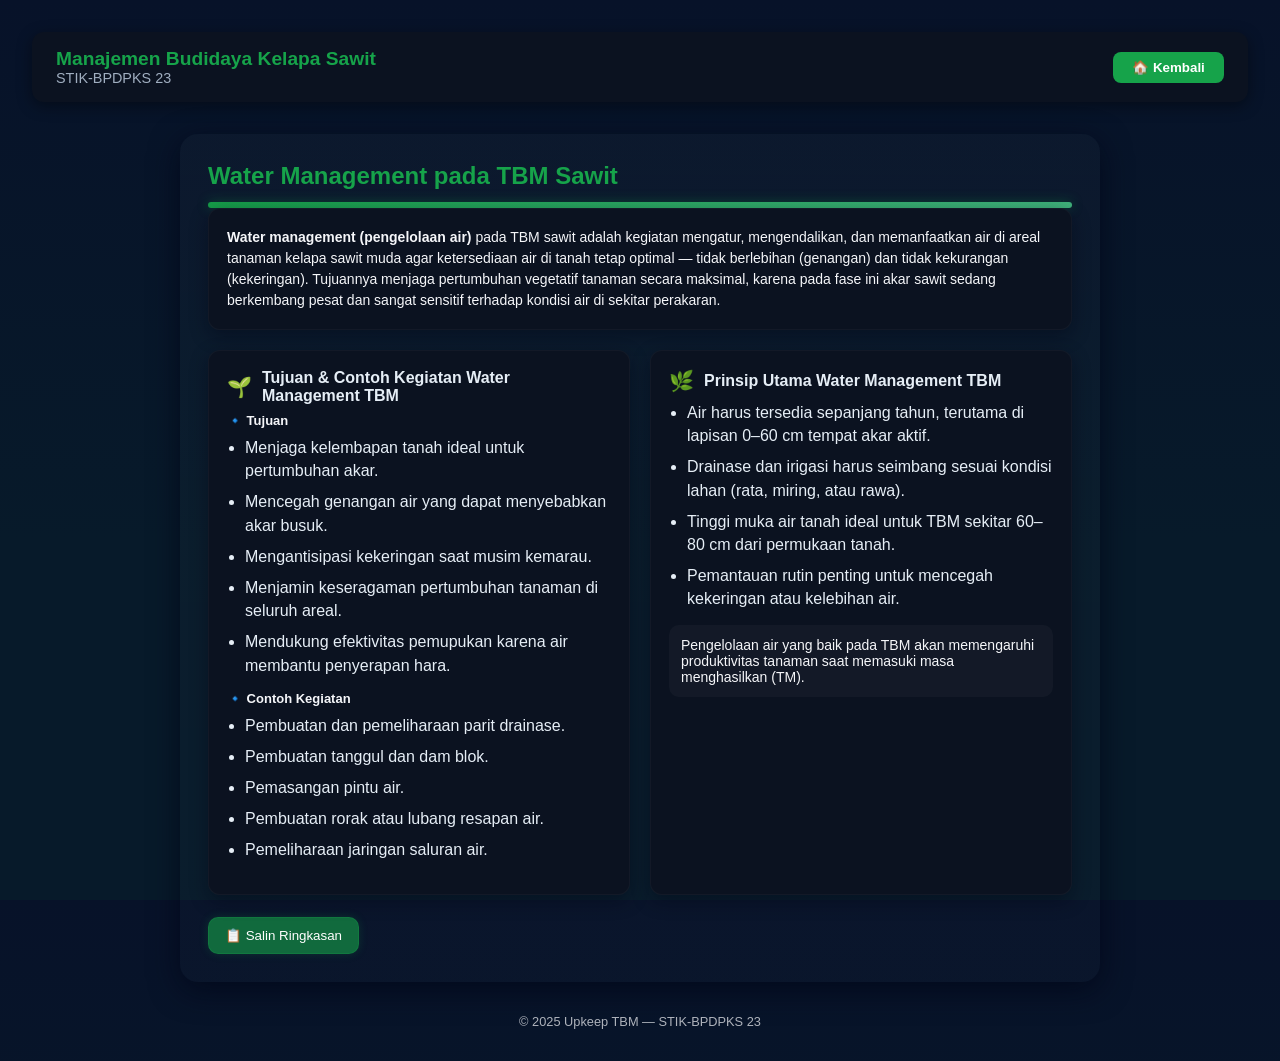
<file: Water_Management.html>
<!DOCTYPE html>
<html lang="id">
<head>
  <meta charset="UTF-8" />
  <meta name="viewport" content="width=device-width, initial-scale=1.0" />
  <title>Upkeep TBM - Water Management</title>
  <style>
    :root {
      --bg: #0f172a;
      --card: #0b1220;
      --muted: #f5f6f9;
      --accent: #16a34a;
      --glass: rgba(255,255,255,0.03);
      --surface: #0b1220;
      --radius: 14px;
      font-family: "Inter", "Segoe UI", sans-serif;
    }

    * { box-sizing: border-box; margin: 0; padding: 0; transition: all 0.25s ease; }

    body {
      height: 100vh;
      background: linear-gradient(180deg, #071229 0%, #071a2a 60%);
      color: #e6eef6;
      display: flex;
      flex-direction: column;
      overflow-y: auto;
    }

    /* === MAIN CONTENT === */
    .main-content {
      flex: 1;
      padding: 2rem;
    }

    header {
      display: flex;
      justify-content: space-between;
      align-items: center;
      background: #0b1220;
      padding: 1rem 1.5rem;
      border-radius: 12px;
      box-shadow: 0 4px 15px rgba(0,0,0,0.4);
      margin-bottom: 2rem;
    }

    header h3 {
      margin: 0;
      font-size: 1.2rem;
      color: var(--accent);
    }

    header p {
      margin: 0;
      font-size: 0.9rem;
      color: #a0aec0;
    }

    header button {
      background: var(--accent);
      border: none;
      color: #fff;
      padding: 0.5rem 1.2rem;
      border-radius: 8px;
      cursor: pointer;
      transition: 0.3s;
      font-weight: 600;
    }

    header button:hover {
      background: #22c55e;
      transform: scale(1.05);
    }

    /* === CARD CONTENT === */
    .wrap {
      background: linear-gradient(180deg, rgba(255,255,255,0.02), rgba(255,255,255,0.01));
      border-radius: 18px;
      box-shadow: 0 8px 30px rgba(2,6,23,0.7);
      padding: 28px;
      max-width: 920px;
      margin: 0 auto;
      animation: fadeIn 0.8s ease;
    }

    @keyframes fadeIn {
      from { opacity: 0; transform: translateY(10px); }
      to { opacity: 1; transform: translateY(0); }
    }

    .wrap h1 {
      font-size: 1.5rem;
      color: var(--accent);
      margin-bottom: 0.6rem;
    }

    .grid {
      display: grid;
      grid-template-columns: 1fr 1fr;
      gap: 20px;
      margin-top: 20px;
    }

    @media (max-width: 760px) {
      .grid { grid-template-columns: 1fr; }
    }

    .card {
      background: linear-gradient(180deg, var(--card), var(--surface));
      padding: 18px;
      border-radius: 12px;
      border: 1px solid rgba(255,255,255,0.03);
      box-shadow: 0 6px 18px rgba(2,6,23,0.45);
    }

    .section-title {
      display: flex;
      align-items: center;
      gap: 10px;
      margin-bottom: 8px;
    }

    .section-title h2 {
      margin: 0;
      font-size: 16px;
    }

    .emoji { font-size: 20px; }

    .muted {
      color: var(--muted);
      font-size: 14px;
      line-height: 1.5;
    }

    ul.bullets {
      padding-left: 18px;
      margin: 8px 0 14px 0;
    }

    ul.bullets li {
      margin: 8px 0;
      line-height: 1.45;
    }

    .note {
      background: var(--glass);
      padding: 12px;
      border-radius: 10px;
      color: var(--muted);
      font-size: 14px;
    }

    .accent-bar {
      height: 6px;
      border-radius: 6px;
      margin-top: 12px;
      background: linear-gradient(90deg, rgba(22,163,74,0.95), rgba(66,185,127,0.95));
      box-shadow: 0 0 12px rgba(22,163,74,0.4);
    }

    .small {
      font-size: 13px;
      color: var(--muted);
    }

   button.copy {
      margin-top: 22px;
      background: rgba(22,163,74,0.6);
      border: 1px solid rgba(22,163,74,0.25);
      color: #fff;
      padding: 10px 16px;
      border-radius: 10px;
      cursor: pointer;
      transition: 0.3s;
      display: block;
      box-shadow: 0 0 10px rgba(22,163,74,0.2);
    }

    button.copy:hover {
      color: #e6eef6;
      background: var(--accent);
      transform: scale(1.05);
      box-shadow: 0 0 20px rgba(22,163,74,0.35);
    }

    button.copy:active {
      transform: scale(0.96);
    }

    footer {
      text-align: center;
      color: var(--muted);
      font-size: 0.8rem;
      margin-top: 2rem;
      opacity: 0.7;
    }
  </style>
</head>

<body>
  <main class="main-content">
    <header>
      <div>
        <h3>Manajemen Budidaya Kelapa Sawit</h3>
        <p>STIK-BPDPKS 23</p>
      </div>
      <button onclick="window.location.href='index.html'">🏠 Kembali</button>
    </header>

    <div class="wrap">
      <h1>Water Management pada TBM Sawit</h1>
      <div class="accent-bar"></div>

      <section class="card">
        <p class="muted">
          <strong>Water management (pengelolaan air)</strong> pada TBM sawit adalah kegiatan mengatur, mengendalikan, dan memanfaatkan air di areal tanaman kelapa sawit muda agar ketersediaan air di tanah tetap optimal — tidak berlebihan (genangan) dan tidak kekurangan (kekeringan). Tujuannya menjaga pertumbuhan vegetatif tanaman secara maksimal, karena pada fase ini akar sawit sedang berkembang pesat dan sangat sensitif terhadap kondisi air di sekitar perakaran.
        </p>
      </section>

      <div class="grid">
        <section class="card">
          <div class="section-title">
            <div class="emoji">🌱</div><h2>Tujuan & Contoh Kegiatan Water Management TBM</h2>
          </div>

          <h3 class="small">🔹 Tujuan</h3>
          <ul class="bullets">
            <li>Menjaga kelembapan tanah ideal untuk pertumbuhan akar.</li>
            <li>Mencegah genangan air yang dapat menyebabkan akar busuk.</li>
            <li>Mengantisipasi kekeringan saat musim kemarau.</li>
            <li>Menjamin keseragaman pertumbuhan tanaman di seluruh areal.</li>
            <li>Mendukung efektivitas pemupukan karena air membantu penyerapan hara.</li>
          </ul>

          <h3 class="small">🔹 Contoh Kegiatan</h3>
          <ul class="bullets">
            <li>Pembuatan dan pemeliharaan parit drainase.</li>
            <li>Pembuatan tanggul dan dam blok.</li>
            <li>Pemasangan pintu air.</li>
            <li>Pembuatan rorak atau lubang resapan air.</li>
            <li>Pemeliharaan jaringan saluran air.</li>
          </ul>
        </section>

        <section class="card">
          <div class="section-title">
            <div class="emoji">🌿</div><h2>Prinsip Utama Water Management TBM</h2>
          </div>
          <ul class="bullets">
            <li>Air harus tersedia sepanjang tahun, terutama di lapisan 0–60 cm tempat akar aktif.</li>
            <li>Drainase dan irigasi harus seimbang sesuai kondisi lahan (rata, miring, atau rawa).</li>
            <li>Tinggi muka air tanah ideal untuk TBM sekitar 60–80 cm dari permukaan tanah.</li>
            <li>Pemantauan rutin penting untuk mencegah kekeringan atau kelebihan air.</li>
          </ul>
          <div class="note">
            Pengelolaan air yang baik pada TBM akan memengaruhi produktivitas tanaman saat memasuki masa menghasilkan (TM).
          </div>
        </section>
      </div>

      <button class="copy" onclick="copyText()">📋 Salin Ringkasan</button>
    </div>

    <footer>© 2025 Upkeep TBM — STIK-BPDPKS 23</footer>
  </main>

  <script>
    function copyText(){
      const text = `💧 Water Management TBM Sawit\n\nTujuan: Menjaga kelembapan tanah, mencegah genangan & kekeringan, serta mendukung pertumbuhan seragam.\nContoh kegiatan: Parit, tanggul, dam blok, pintu air, rorak.\nPrinsip utama: Air tersedia sepanjang tahun, drainase & irigasi seimbang, tinggi muka air 60–80 cm.`;
      navigator.clipboard.writeText(text)
        .then(() => alert('✅ Ringkasan berhasil disalin ke clipboard'))
        .catch(() => alert('❌ Gagal menyalin. Silakan salin manual.'));
    }
  </script>
</body>
</html>
</file>
